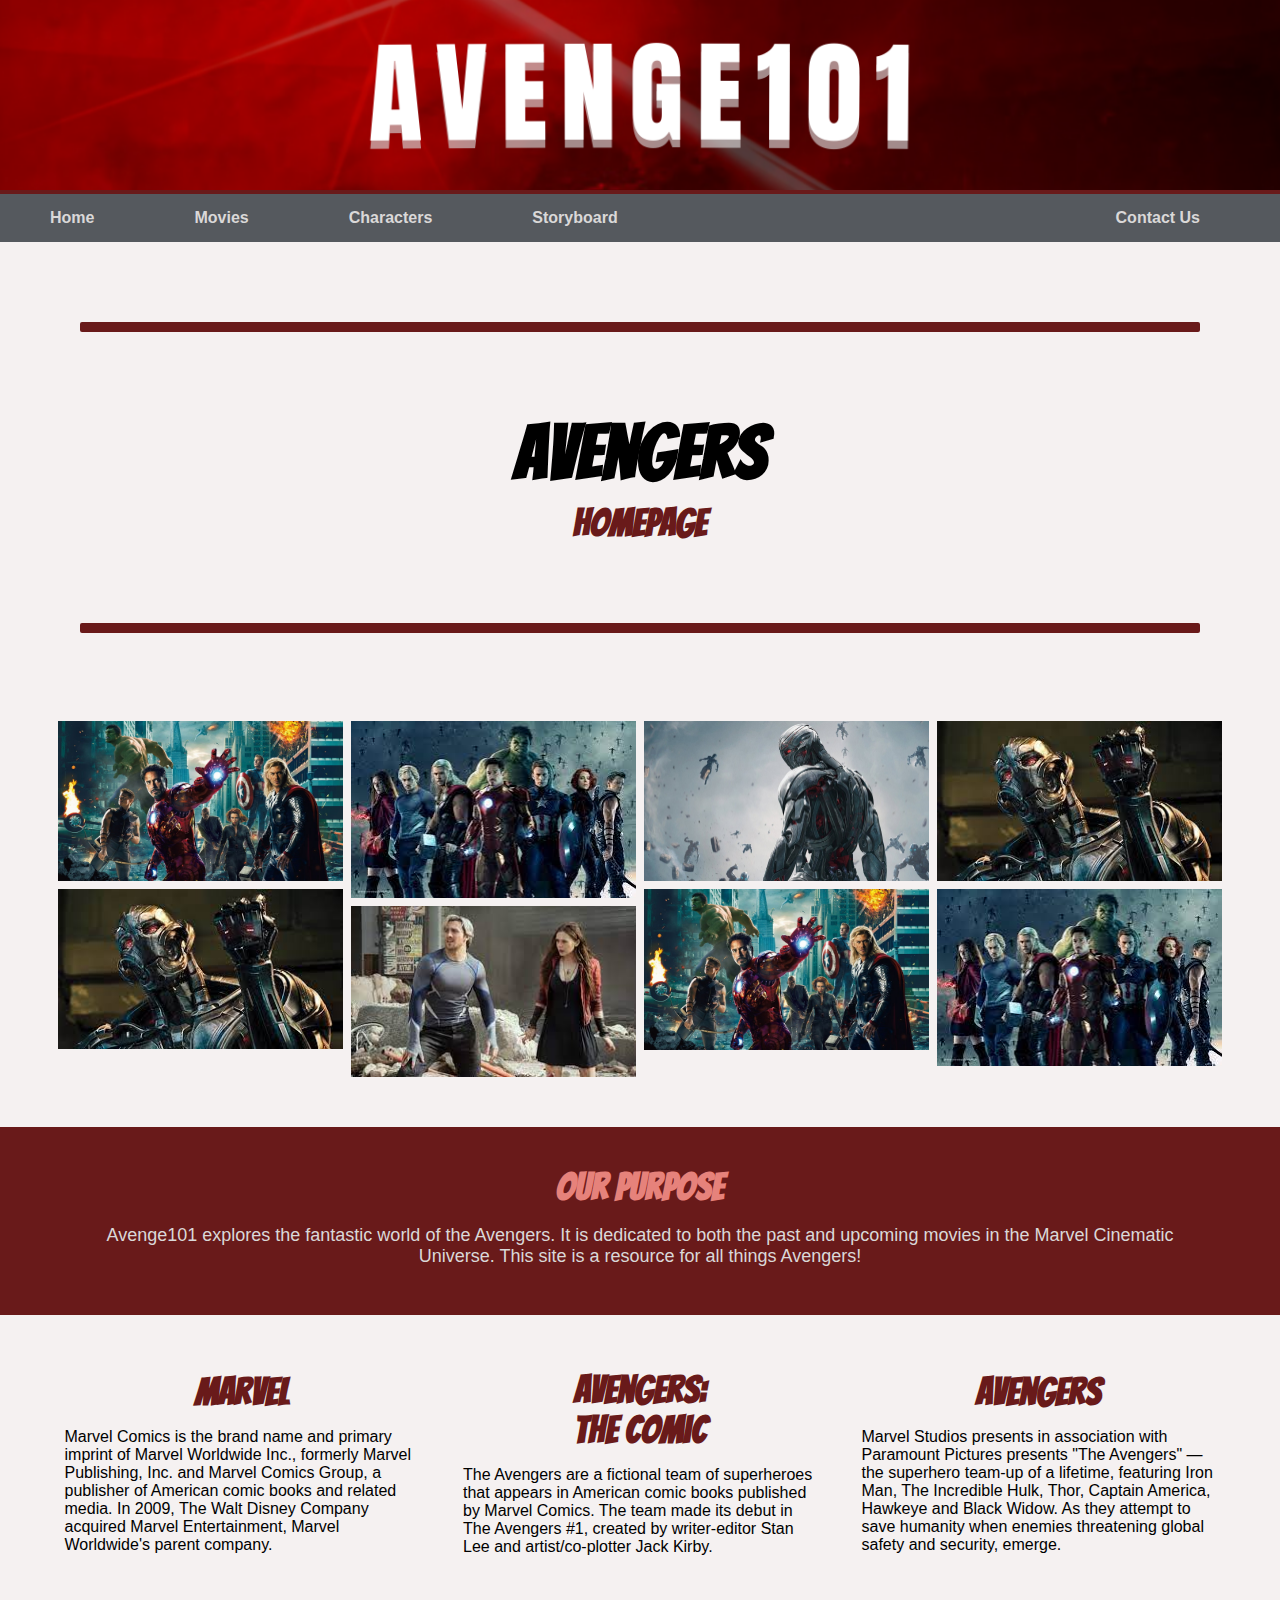
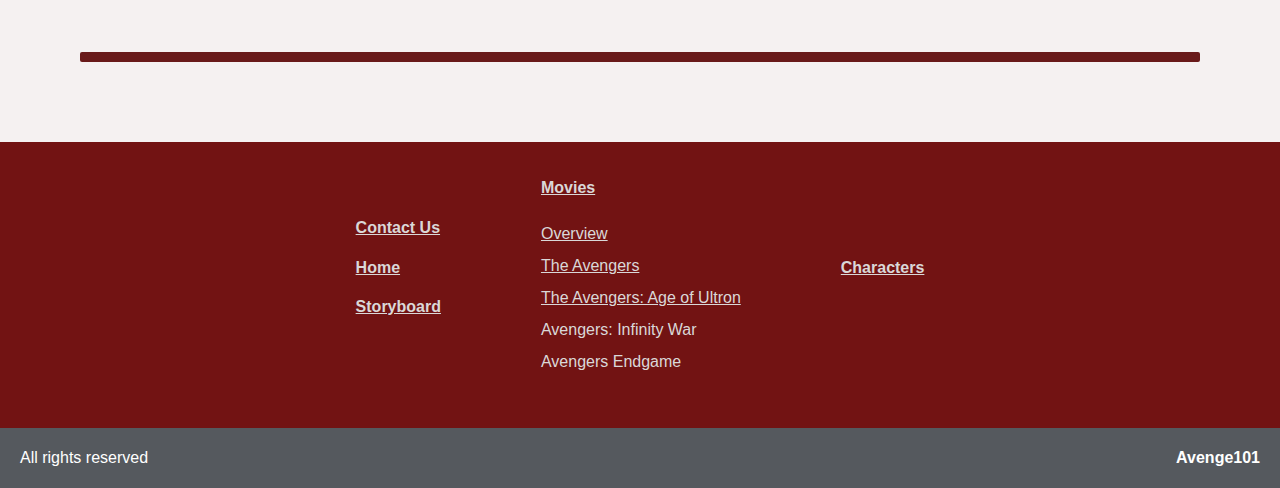
<file: index.html>
<!DOCTYPE html>
<html lang="en">
<head>
    <meta charset="UTF-8">
    <meta http-equiv="X-UA-Compatible" content="IE=edge">
    <meta name="viewport" content="width=device-width, initial-scale=1.0">
    <title>Avenge101 - Home</title>
    <link rel="icon" href="favicon.ico"/>
    <link rel="stylesheet" href="css/pageStyle.css">
    <link rel="stylesheet" href="css/indexStyle.css">
</head>

<body>
    <!-- AVENGE101 banner -->
    <div class="banner">
        <img src="images/Avenge101.png" alt="Avenge101Banner" width="100%" >
    </div>

    <!-- navigation bar -->
    <div class="navbar">
        <a href="index.html">Home</a>
        <!-- dropdown menu for Movies -->
        <div class="dropdown">
            <button class="dropbtn">Movies
            <i class="fa fa-caret-down"></i>
            </button>
            <div class="dropdown-content">
            <a href="Movies.html">Overview</a>
            <a href="Avengers1.html">The Avengers</a>
            <a href="Avengers2.html">Avengers: Age of Ultron</a>
            </div>
        </div>
        <a href="Character.html">Characters</a>
        <a href="Storyboard.html">Storyboard</a>
        <a id="contactNav" href="Contact.html">Contact Us</a>
    </div>

    <!-- header -->
    <div class=divider> </div>
    <div class="myHeader">
        <h1>Avengers</h1>
        <h2>Homepage</h2>
    </div>

    <!-- divider -->
    <div class=divider> </div>

    <!-- responsive image grid -->
    <div class="row">
        <div class="column">
          <img src="images/avengers2a.jpg">
          <img src="images/avengers2b.jpg">
        </div>
        <div class="column">
          <img src="images/avengers2c.jpg">
          <img src="images/avengers2d.jpg">
        </div>
        <div class="column">
          <img src="images/avengers2e.jpg">
          <img src="images/avengers2a.jpg">
        </div>
        <div class="column">
            <img src="images/avengers2b.jpg">
            <img src="images/avengers2c.jpg">
          </div>
      </div>
    
    <!-- purpose of site -->
    <div id="HomeSlogan">
        <h3>Our Purpose</h3>
        <p>Avenge101 explores the fantastic world of the Avengers. It is dedicated to both the past and upcoming movies in the Marvel Cinematic Universe. This site is a resource for all things Avengers!
        </p>
    </div>

    <!-- information (three column text) -->
    <div class=mainFlex>
        <div class="infoHome">
            <h2>Marvel</h2>
            <p>Marvel Comics is the brand name and primary imprint of Marvel Worldwide Inc., formerly Marvel Publishing, Inc. and Marvel Comics Group, a publisher of American comic books and related media. In 2009, The Walt Disney Company acquired Marvel Entertainment, Marvel Worldwide's parent company.</p>
        </div>
        <div class="infoHome">
            <h2>Avengers: <br> the comic</h2>
            <p>The Avengers are a fictional team of superheroes that appears in American comic books published by Marvel Comics. The team made its debut in The Avengers #1, created by writer-editor Stan Lee and artist/co-plotter Jack Kirby. </p>
        </div>
        <div class="infoHome">
            <h2>Avengers</h2>
            <p>Marvel Studios presents in association with Paramount Pictures presents "The Avengers" — the superhero team-up of a lifetime, featuring Iron Man, The Incredible Hulk, Thor, Captain America, Hawkeye and Black Widow. As they attempt to save humanity when enemies threatening global safety and security, emerge. </p>
        </div>
    </div>

    <!-- divider -->
    <div class=divider> </div>


    <!-- footer -->
    <div class="footer">
        <!-- footer menu-->
        <div id="footerContent">
            <div class="footer-col">
                <h4><a href="Contact.html">Contact Us</a></h4>
                <h4><a href="index.html">Home</a></h4>
                <h4><a href="Storyboard.html">Storyboard</a></h4>
            </div>

            <div class="footer-col">
                <h4><a href="Movies.html">Movies</a></h4>
                <ul class="links">
                    <li>
                        <a href="Movies.html">Overview</a>
                    </li>
                    <li>
                        <a href="Avengers1.html">The Avengers</a>
                    </li>
                    <li>
                        <a href="Avengers2.html">The Avengers: Age of Ultron</a>
                    </li>
                    <li>
                        Avengers: Infinity War
                    </li>
                    <li>
                        Avengers Endgame
                    </li>
                </ul>
            </div>

            <div class="footer-col">
                <h4><a href="Character.html">Characters</a></h4>
            </div>
        </div>
        <!-- footer end -->
        <div id="footerCred">
            <p id="footername">Avenge101</p>
            <p>All rights reserved</p>
        </div>
    </div>

</body>
</html>
</file>
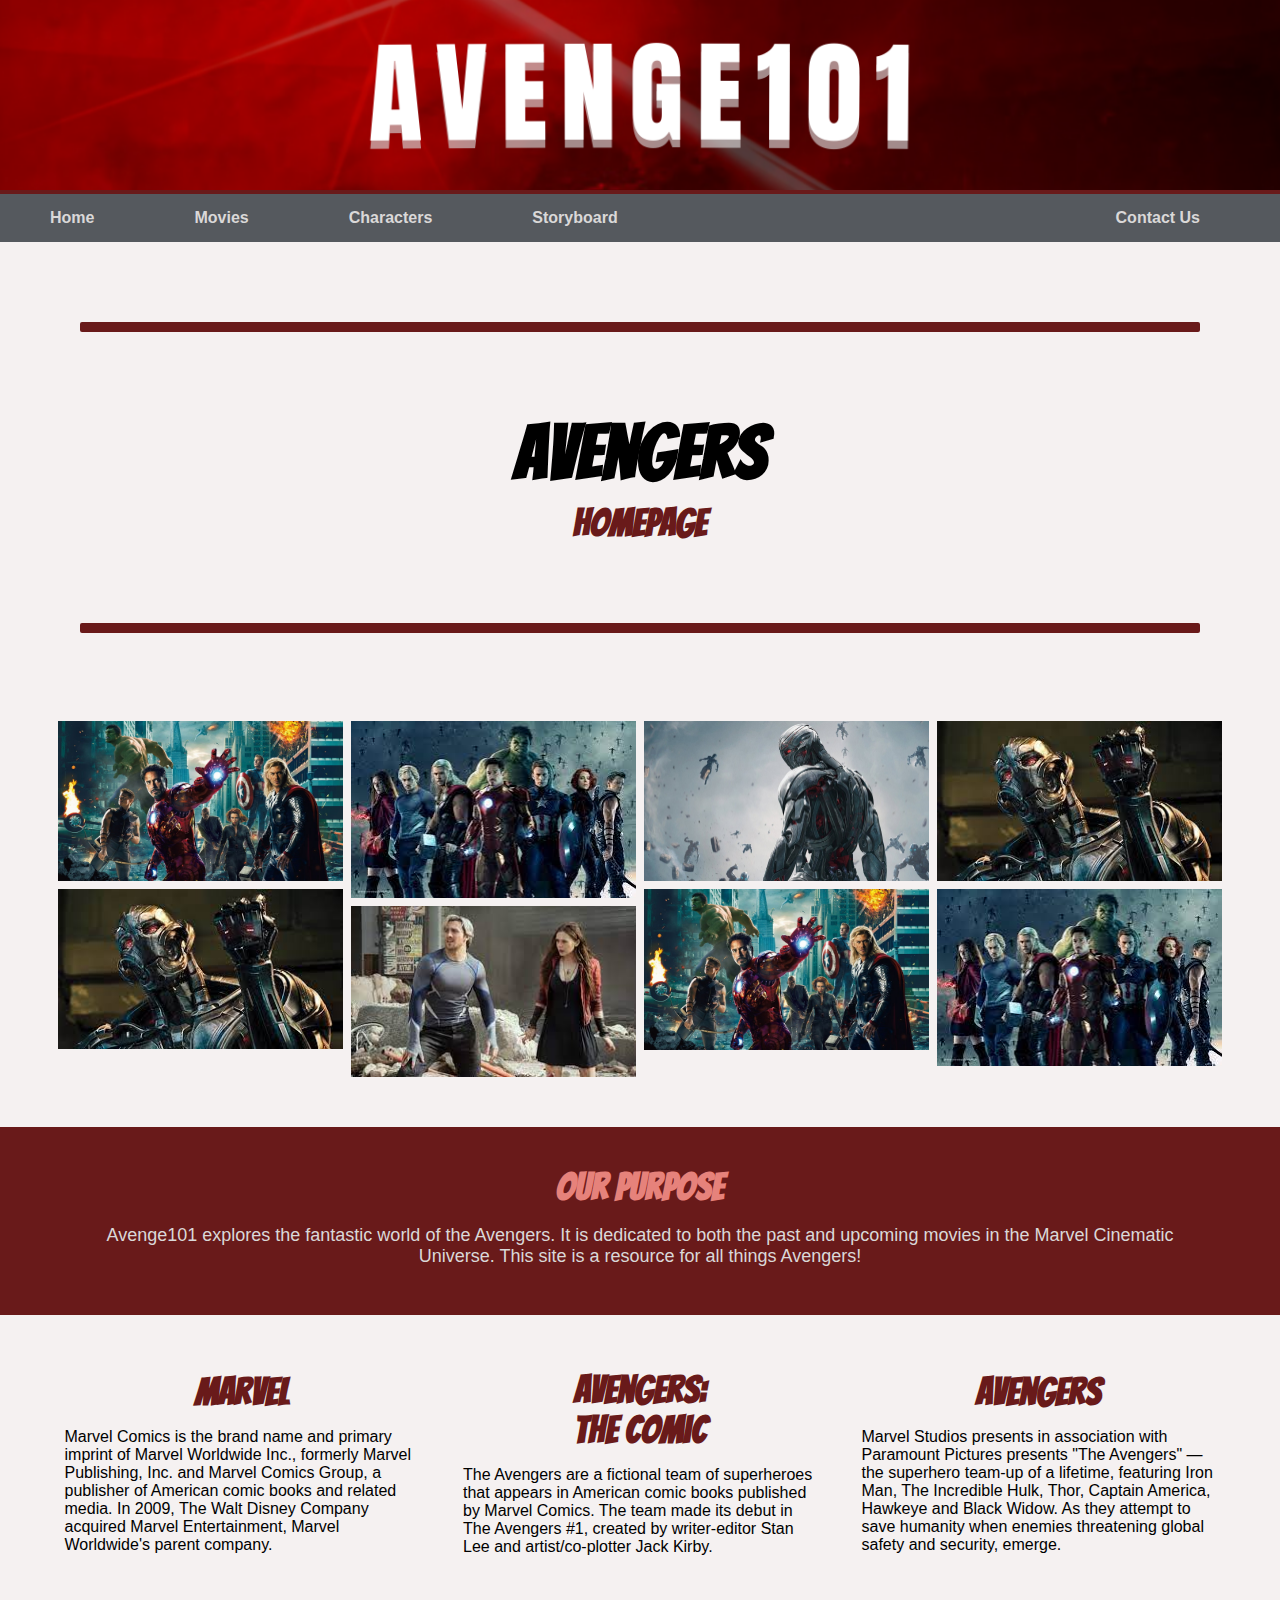
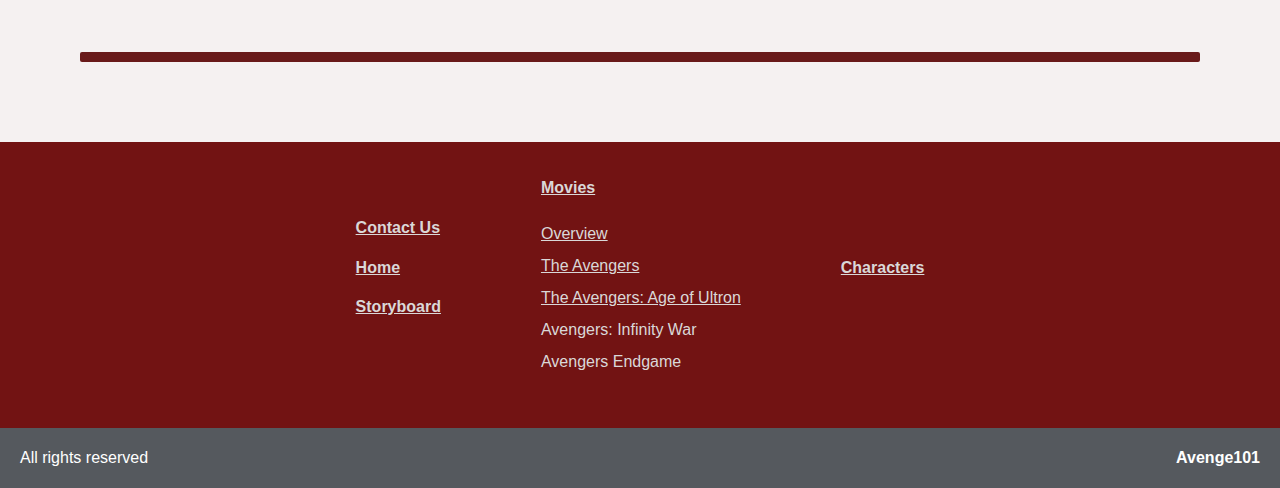
<file: Index.html>
<!DOCTYPE html>
<html lang="en">
<head>
    <meta charset="UTF-8">
    <meta http-equiv="X-UA-Compatible" content="IE=edge">
    <meta name="viewport" content="width=device-width, initial-scale=1.0">
    <title>Avenge101 - Home</title>
    <link rel="icon" href="favicon.ico"/>
    <link rel="stylesheet" href="css/pageStyle.css">
    <link rel="stylesheet" href="css/indexStyle.css">
    
</head>


<body>
  <div class="banner">
      <img src="images/Avenge101.png" alt="Avenge101Banner" width="100%" >
  </div>

  <!-- navbar -->
  <div class="navbar">
      <a href="index.html">Home</a>
      <div class="dropdown">
          <button class="dropbtn">Movies
            <i class="fa fa-caret-down"></i>
          </button>
          <div class="dropdown-content">
            <a href="Movies.html">Overview</a>
            <a href="Avengers1.html">The Avengers</a>
            <a href="Avengers2.html">Avengers: Age of Ultron</a>
          </div>
      </div>
      <a href="Character.html">Characters</a>
      <a href="Storyboard.html">Storyboard</a>
      <a id="contactNav" href="Contact.html">Contact Us</a>
  </div>

  <!-- header -->
  <div class=divider> </div>
    <div class="myHeader">
        <h1>Avengers</h1>
        <h2>Homepage</h2>
    </div>
  <div class=divider> </div>

  
  <!-- index java button -->
    <!-- <div class="homeMenu">
        <div class="myInd" id="myIndID">
            <div id="closeWindow" onclick="closeWindow()">X</div>
            <h2 onclick="handleIndexClick()" >Index</h2>
            <p onClick="handleDogClick()">Dogs</p>
            <p onClick="handleCatClick()">Cats</p>
            <p>option 3</p>
            <p>option 4</p>
        </div>
        INDEX MENU BUTTON PRESS TO SEE LINKS TO ALL NEXT STUFF (HYPERLINKS)
    </div> -->

    <!-- responsive image grid -->
    <div class="row">
        <div class="column">
          <img src="images/avengers2a.jpg">
          <img src="images/avengers2b.jpg">
        </div>
        <div class="column">
          <img src="images/avengers2c.jpg">
          <img src="images/avengers2d.jpg">
        </div>
        <div class="column">
          <img src="images/avengers2e.jpg">
          <img src="images/avengers2a.jpg">
        </div>
        <div class="column">
            <img src="images/avengers2b.jpg">
            <img src="images/avengers2c.jpg">
          </div>
      </div>

    <div id="HomeSlogan">
        <h3>Our Purpose</h3>
        <p>Avenge101 explores the fantastic world of the Avengers. It is dedicated to both the past and upcoming movies in the Marvel Cinematic Universe. This site is a resource for all things Avengers!
        </p>
    </div>

    <div class=mainFlex>
        <div class="infoHome">
            <h2>Marvel</h2>
            <p>Marvel Comics is the brand name and primary imprint of Marvel Worldwide Inc., formerly Marvel Publishing, Inc. and Marvel Comics Group, a publisher of American comic books and related media. In 2009, The Walt Disney Company acquired Marvel Entertainment, Marvel Worldwide's parent company.</p>
        </div>
        <div class="infoHome">
            <h2>Avengers: <br> the comic</h2>
            <p>The Avengers are a fictional team of superheroes that appears in American comic books published by Marvel Comics. The team made its debut in The Avengers #1, created by writer-editor Stan Lee and artist/co-plotter Jack Kirby. </p>
        </div>
        <div class="infoHome">
            <h2>Avengers</h2>
            <p>Marvel Studios presents in association with Paramount Pictures presents "The Avengers" — the superhero team-up of a lifetime, featuring Iron Man, The Incredible Hulk, Thor, Captain America, Hawkeye and Black Widow. As they attempt to save humanity when enemies threatening global safety and security, emerge. </p>
        </div>
    </div>

    <!-- divider -->
    <div class=divider> </div>


  <!-- footer -->
  <div class="footer">

    <div id="footerContent">
        <div class="footer-col">
            <h4><a href="Contact.html">Contact Us</a></h4>
            <h4><a href="index.html">Home</a></h4>
            <h4><a href="Storyboard.html">Storyboard</a></h4>
        </div>
    
        <div class="footer-col">
            <h4><a href="Movies.html">Movies</a></h4>
            <ul class="links">
                <li>
                    <a href="Movies.html">Overview</a>
                </li>
                <li>
                    <a href="Avengers1.html">The Avengers</a>
                </li>
                <li>
                    <a href="Avengers2.html">The Avengers: Age of Ultron</a>
                </li>
                <li>
                    Avengers: Infinity War
                </li>
                <li>
                    Avengers Endgame
                </li>
            </ul>
        </div>

        <div class="footer-col">
            <h4><a href="Character.html">Characters</a></h4>
        </div>
    </div>

    <div id="footerCred">
        <p id="footername">Avenge101</p>
        <p>All rights reserved</p>
    </div>
</div>

</body>
</html>
</file>
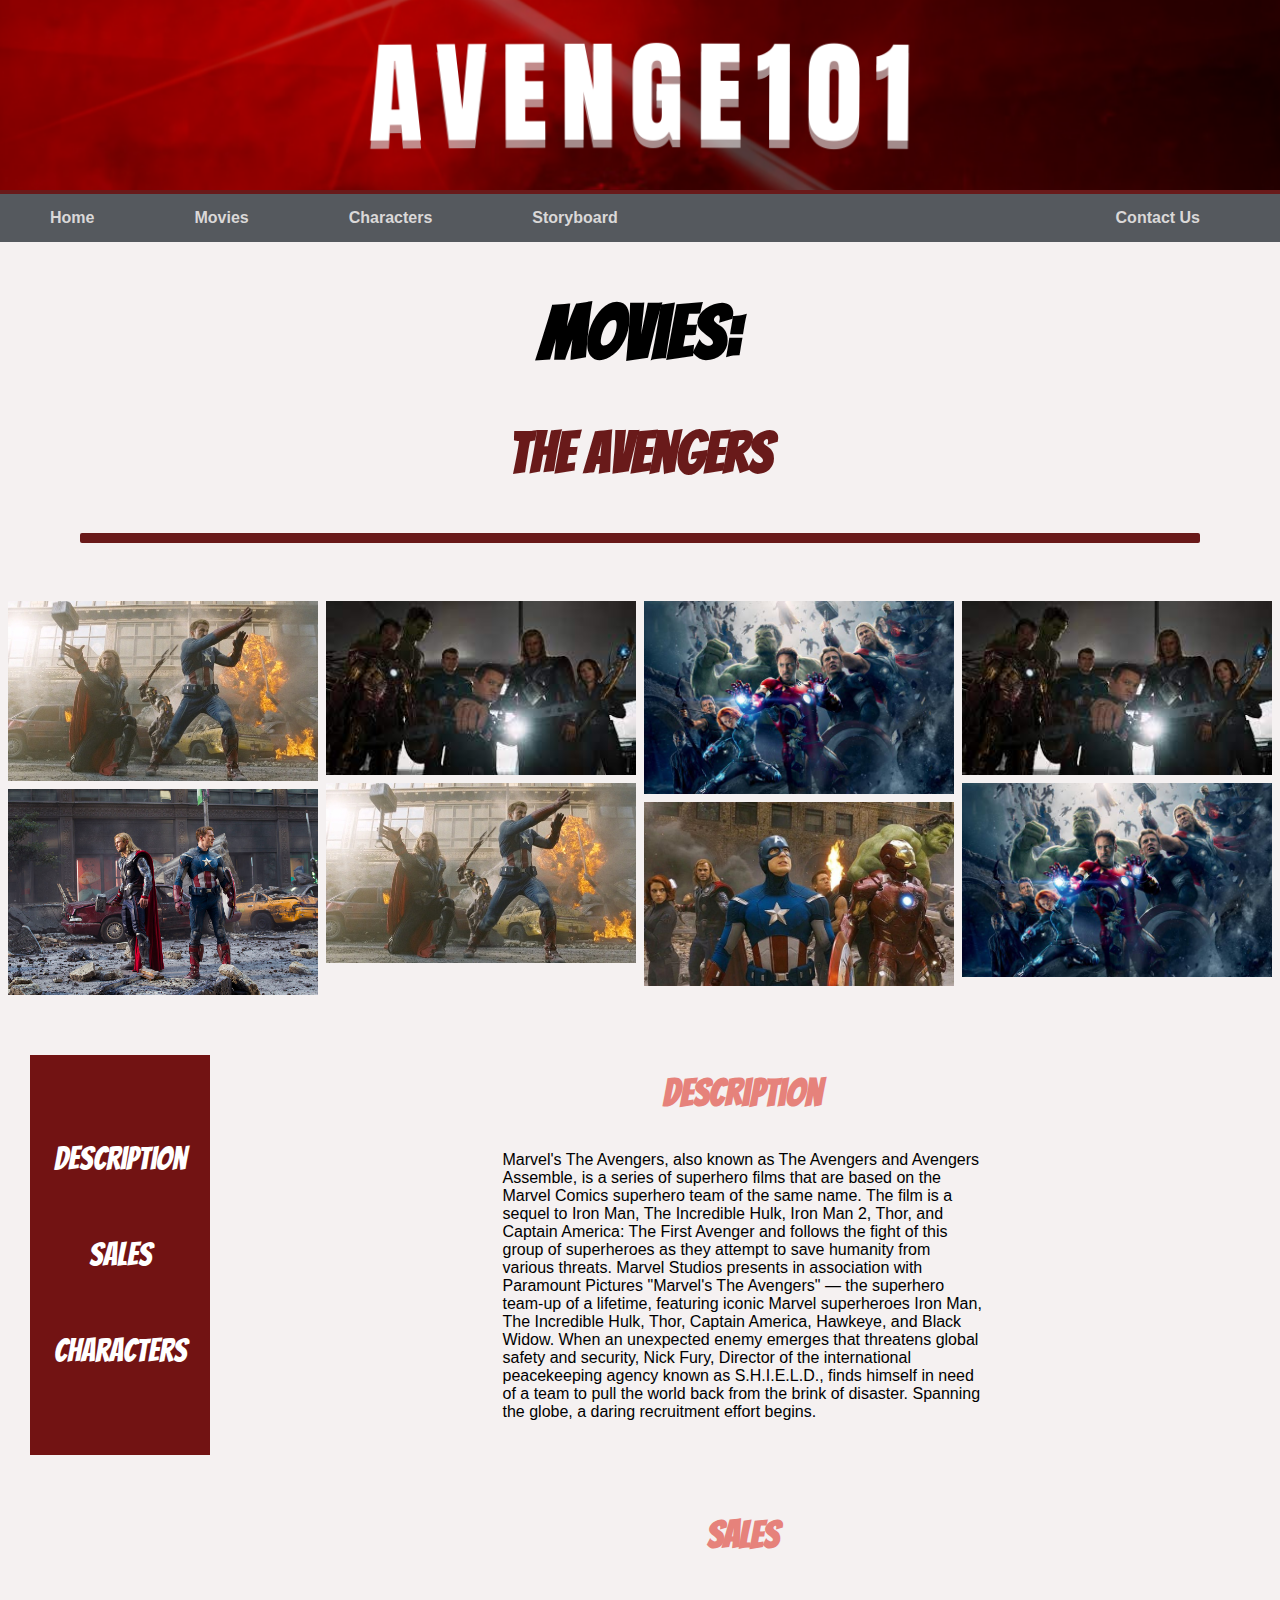
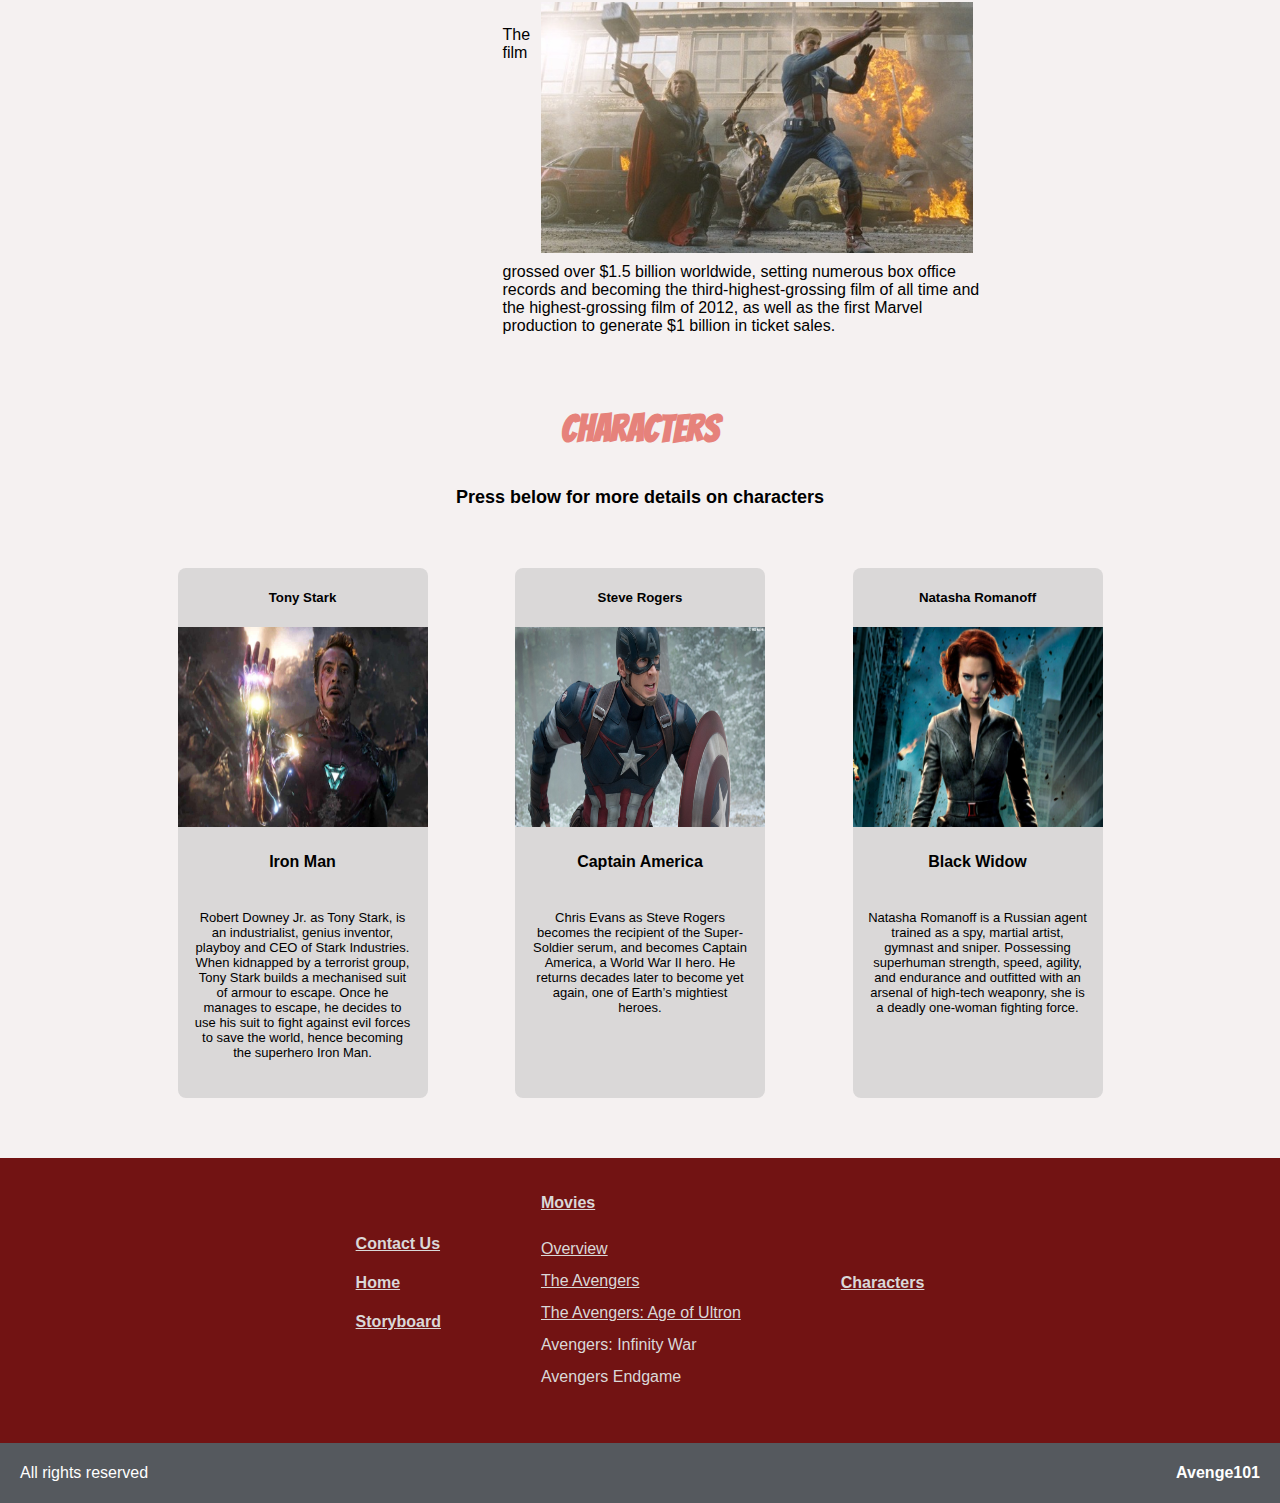
<file: Avengers1.html>
<!DOCTYPE html>
<html lang="en">
<head>
    <meta charset="UTF-8">
    <meta http-equiv="X-UA-Compatible" content="IE=edge">
    <meta name="viewport" content="width=device-width, initial-scale=1.0">
    <title>Avenge101 - The Avengers</title>
    
    <link rel="stylesheet" href="css/pageStyle.css">
    <link rel="stylesheet" href="css/Avengers1.css">
    <link rel="stylesheet" href="css/character.css">
</head>

<body>
    <!-- AVENGE101 banner -->
    <div class="banner">
        <img src="images/Avenge101.png" alt="Avenge101Banner" width="100%">
    </div>
  
    <!-- navigation bar -->
    <div class="navbar">
        <a href="index.html">Home</a>
        <!-- dropdown menu for Movies -->
        <div class="dropdown">
            <button class="dropbtn">Movies
              <i class="fa fa-caret-down"></i>
            </button>
            <div class="dropdown-content">
              <a href="Movies.html">Overview</a>
              <a href="Avengers1.html">The Avengers</a>
              <a href="Avengers2.html">Avengers: Age of Ultron</a>
            </div>
        </div>
        <a href="Character.html">Characters</a>
        <a href="Storyboard.html">Storyboard</a>
        <a id="contactNav" href="Contact.html">Contact Us</a>
    </div>
  
    <!-- header -->
    <h1>Movies:</h1>
    <h2>The Avengers</h1>

    <!-- divider -->
    <div class=divider> </div>
    
    <!-- gallery of images using responsive image grid -->
    <div class="row">
        <div class="column">
          <img src="images/avengers1c.jpg">
          <img src="images/avengers1e.jpg">
        </div>
        <div class="column">
          <img src="images/avengers1d.jpg">
          <img src="images/avengers1c.jpg">
        </div>
        <div class="column">
          <img src="images/avenger1b.jpg">
          <img src="images/avengers1a.jpg">
        </div>
        <div class="column">
            <img src="images/avengers1d.jpg">
            <img src="images/avenger1b.jpg">
          </div>
      </div>

    <!-- main content -->
    <div class="mainContainer">

        <!-- index of screen -->
        <div id="index">
            <ul>
                <li>
                    <a href="#descriptionCont">Description</a>
                </li>
                <li>
                    <a href="#salesCont">Sales</a>
                </li>
                <li>
                    <a href="#charactersCont">Characters</a>
                </li>
            </ul>
        </div>

        <div id="body1">
            <!-- description -->
            <div id="descriptionCont">
                <h3>Description</h3>
                <p>
                    Marvel's The Avengers, also known as The Avengers and Avengers Assemble, is a series of superhero films that are based on the Marvel Comics superhero team of the same name. The film is a sequel to Iron Man, The Incredible Hulk, Iron Man 2, Thor, and Captain America: The First Avenger and follows the fight of this group of superheroes as they attempt to save humanity from various threats.
                    Marvel Studios presents in association with Paramount Pictures "Marvel's The Avengers" — the superhero team-up of a lifetime, featuring iconic Marvel superheroes Iron Man, The Incredible Hulk, Thor, Captain America, Hawkeye, and Black Widow. When an unexpected enemy emerges that threatens global safety and security, Nick Fury, Director of the international peacekeeping agency known as S.H.I.E.L.D., finds himself in need of a team to pull the world back from the brink of disaster. Spanning the globe, a daring recruitment effort begins.
                </p>
            </div>
            
            <!-- sales -->
            <div id="salesCont">
                <h3>Sales</h3>
                <img src="images/avengers1c.jpg" alt="">
                <br>
                <p>
                    The film grossed over $1.5 billion worldwide, setting numerous box office records and becoming the third-highest-grossing film of all time and the highest-grossing film of 2012, as well as the first Marvel production to generate $1 billion in ticket sales.
                </p>
            </div>
        </div>
    </div>

    <!-- character information -->
    <div id="charactersCont">

        <h3><a href="Character.html">Characters</a></h3>
        <P class="explanationText1">Press below for more details on characters</P>
        
        <!-- section of character cards -->
        <div class="character-grid">

            <!-- simple iron man character card -->
            <article class="character-card">
                <h5>Tony Stark</h5>
                <a class="character-thumb" href="Character.html">
                    <img width="100%" height="200px" class="character-thumbnail" src="images/ironman1a.jpg"> 
                </a>
                <h4><a href="Character.html">Iron Man</a> </h4>
                <div class="character-excerpt">
                    <p>Robert Downey Jr. as Tony Stark, is an industrialist, genius inventor, playboy and CEO of Stark Industries. When kidnapped by a terrorist group, Tony Stark builds a mechanised suit of armour to escape. Once he manages to escape, he decides to use his suit to fight against evil forces to save the world, hence becoming the superhero Iron Man.</p>
                </div>
            </article>

            <!-- simple captain america character card -->
            <article class="character-card">
                <h5>Steve Rogers</h5>
                <a class="character-thumb" href="Character.html">
                    <img width="100%" height="200px" class="character-thumbnail" src="images/cptamerica1a.jpg"> 
                </a>
                <h4><a href="Character.html">Captain America</a> </h4>
                <div class="character-excerpt">
                    <p>Chris Evans as Steve Rogers becomes the recipient of the Super-Soldier serum, and becomes Captain America, a World War II hero. He returns decades later to become yet again, one of Earth’s mightiest heroes.</p>
                </div>
            </article>

            <!-- simple black widow character card  -->
            <article class="character-card">
                <h5>Natasha Romanoff</h5>
                <a class="character-thumb" href="Character.html">
                    <img width="100%" height="200px" class="character-thumbnail" src="images/blackwidow1a.jpg"> 
                </a>
                <h4><a href="Character.html">Black Widow</a> </h4>
                <div class="character-excerpt">
                    <p>Natasha Romanoff is a Russian agent trained as a spy, martial artist, gymnast and sniper. Possessing superhuman strength, speed, agility, and endurance and outfitted with an arsenal of high-tech weaponry, she is a deadly one-woman fighting force.</p>
                </div>
            </article>
        </div>
        
    </div>
    

    <!-- footer -->
    <div class="footer">
        <!-- footer menu-->
        <div id="footerContent">
            <div class="footer-col">
                <h4><a href="Contact.html">Contact Us</a></h4>
                <h4><a href="index.html">Home</a></h4>
                <h4><a href="Storyboard.html">Storyboard</a></h4>
            </div>
        
            <div class="footer-col">
                <h4><a href="Movies.html">Movies</a></h4>
                <ul class="links">
                    <li>
                        <a href="Movies.html">Overview</a>
                    </li>
                    <li>
                        <a href="Avengers1.html">The Avengers</a>
                    </li>
                    <li>
                        <a href="Avengers2.html">The Avengers: Age of Ultron</a>
                    </li>
                    <li>
                        Avengers: Infinity War
                    </li>
                    <li>
                        Avengers Endgame
                    </li>
                </ul>
            </div>

            <div class="footer-col">
                <h4><a href="Character.html">Characters</a></h4>
            </div>
        </div>
        <!-- footer end -->
        <div id="footerCred">
            <p id="footername">Avenge101</p>
            <p>All rights reserved</p>
        </div>
    </div>
  
</body>
</html>
</file>
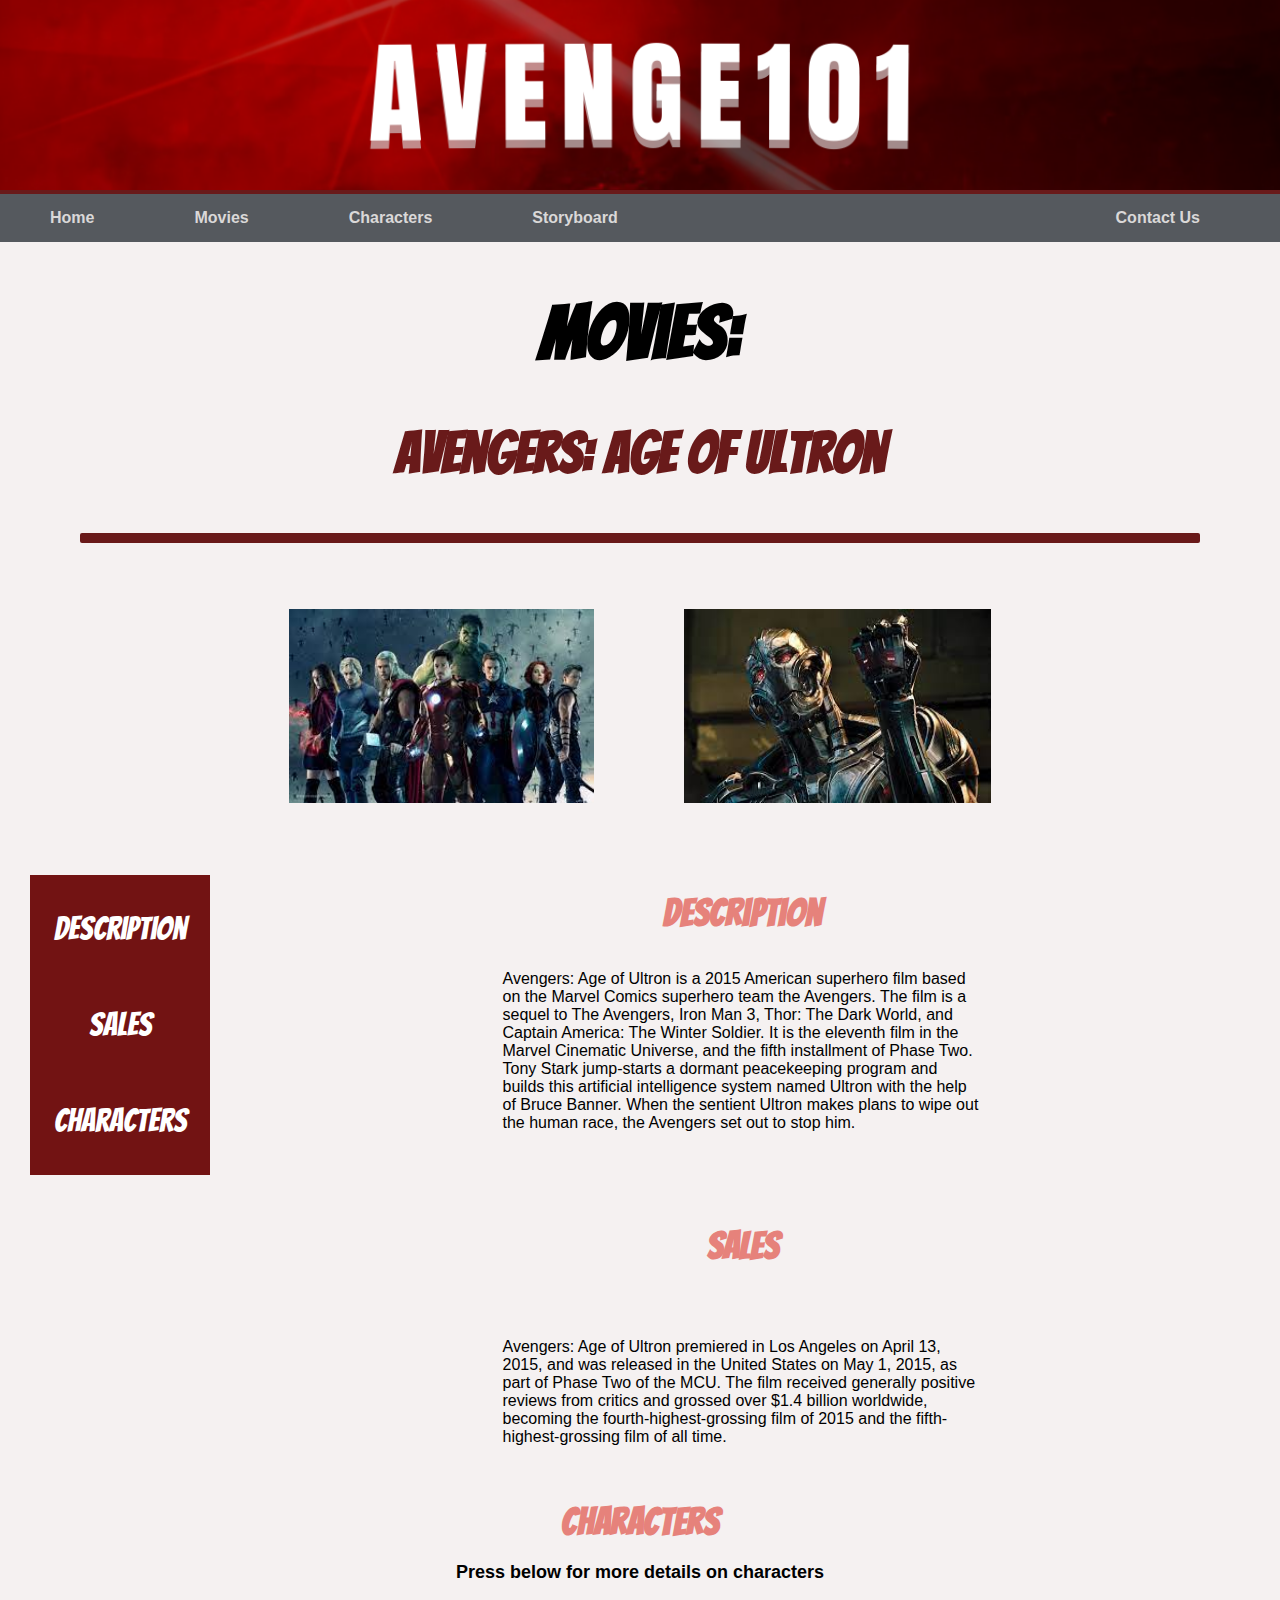
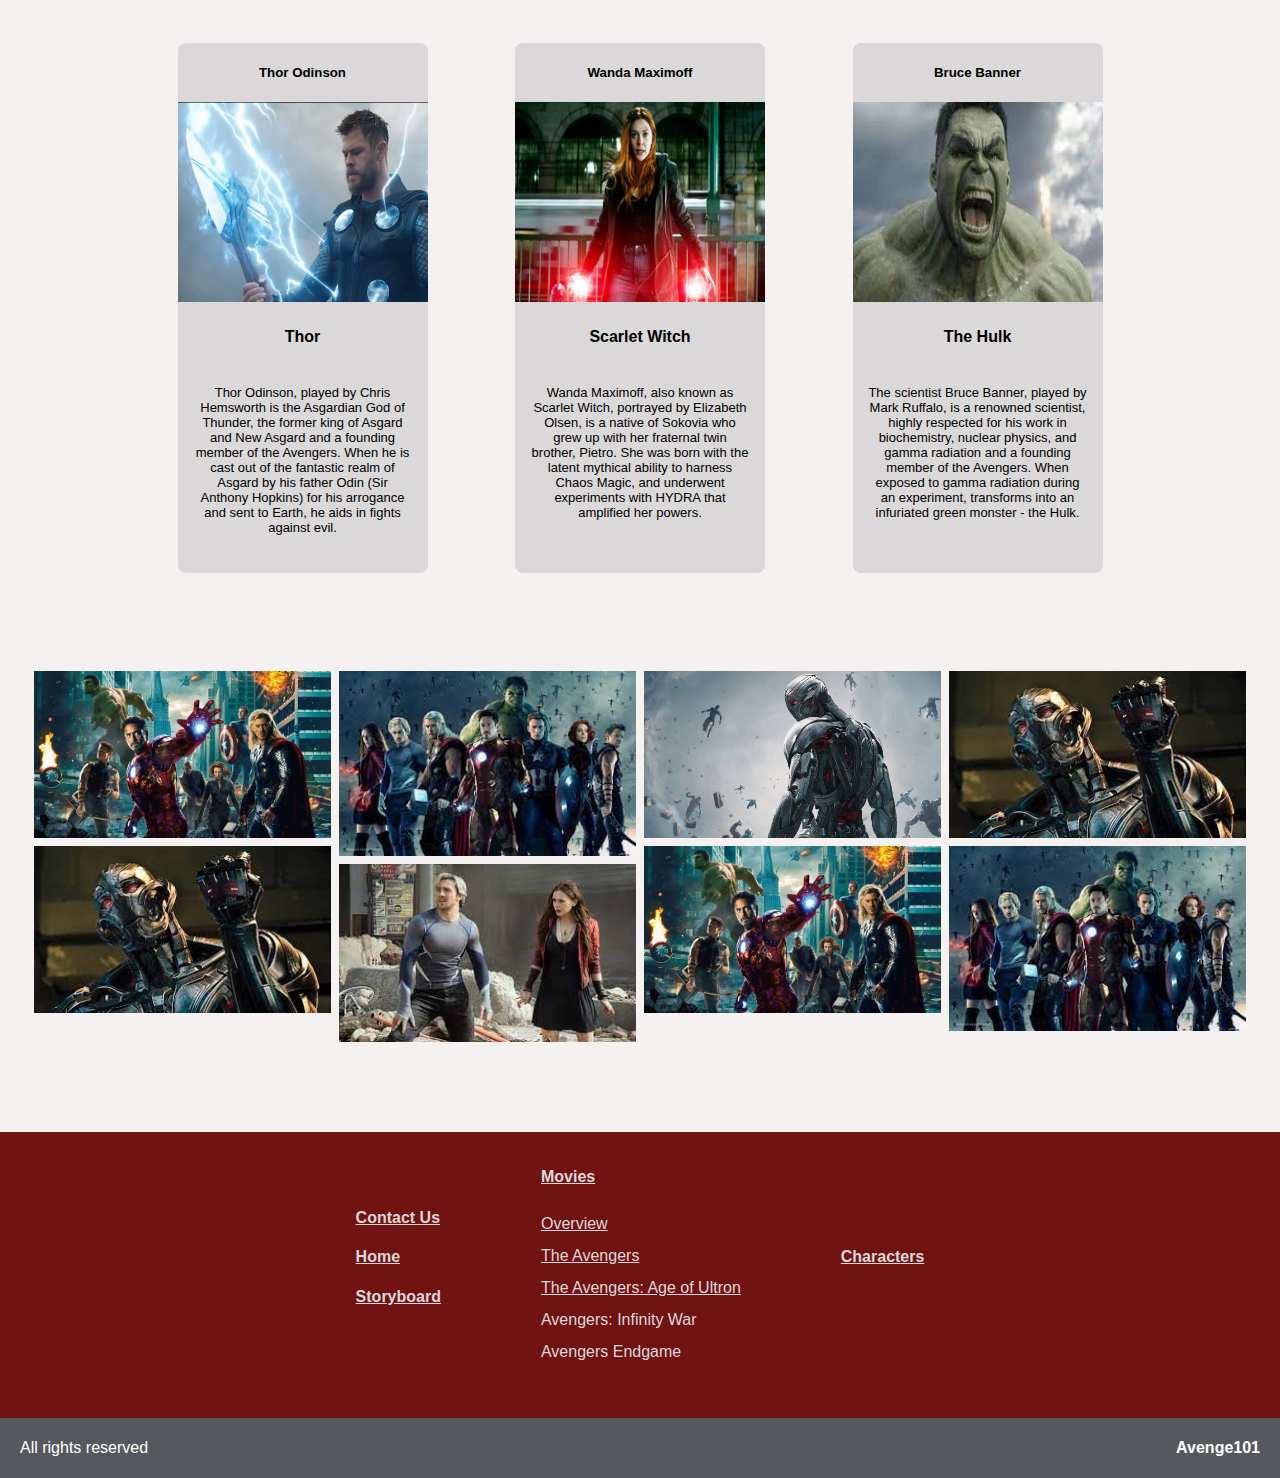
<file: Avengers2.html>
<!DOCTYPE html>
<html lang="en">
<head>
    <meta charset="UTF-8">
    <meta http-equiv="X-UA-Compatible" content="IE=edge">
    <meta name="viewport" content="width=device-width, initial-scale=1.0">
    <title>Avenge 101 - Avengers: Age of Ultron</title>
    <link rel="icon" href="favicon.ico"/>
    <link rel="stylesheet" href="css/pageStyle.css">
    <link rel="stylesheet" href="css/Avengers1.css">
    <link rel="stylesheet" href="css/character.css">
    <link rel="stylesheet" href="css/Avengers2.css">
</head>
<body>
    <!-- AVENGE101 banner -->
    <div class="banner">
        <img src="images/Avenge101.png" alt="Avenge101Banner" width="100%">
    </div>
  
    <!-- navigation bar -->
    <div class="navbar">
        <a href="index.html">Home</a>
        <!-- dropdown menu for Movies -->
        <div class="dropdown">
            <button class="dropbtn">Movies
              <i class="fa fa-caret-down"></i>
            </button>
            <div class="dropdown-content">
              <a href="Movies.html">Overview</a>
              <a href="Avengers1.html">The Avengers</a>
              <a href="Avengers2.html">Avengers: Age of Ultron</a>
            </div>
        </div>
        <a href="Character.html">Characters</a>
        <a href="Storyboard.html">Storyboard</a>
        <a id="contactNav" href="Contact.html">Contact Us</a>
    </div>
  
    <!-- header -->
    <h1>Movies:</h1>
    <h2>Avengers: Age of Ultron</h1>

    <!-- divider -->
    <div class=divider> </div>

    <!-- images using grid -->
    <div class="galleryCont">
        <div class="gallery">
              <figure class="gallery__item gallery__item--1">
                <img src="images/avengers2c.jpg" class="gallery__img" alt="Image 1">
              </figure>
              <figure class="gallery__item gallery__item--2">
                <img src="images/avengers2b.jpg" class="gallery__img" alt="Image 2">        
        </div>
    </div>

    <!-- main content -->
    <div class="mainContainer">

        <!-- index of content -->
        <div id="index">
            <ul>
                <li>
                    <a href="#descriptionCont">Description</a>
                </li>
                <li>
                    <a href="#salesCont">Sales</a>
                </li>
                <li>
                    <a href="#charactersCont">Characters</a>
                </li>
            </ul>
        </div>

        <div id="body1">
            <!-- description -->
            <div id="descriptionCont">
                <h3>Description</h3>
                <p>Avengers: Age of Ultron is a 2015 American superhero film based on the Marvel Comics superhero team the Avengers. The film is a sequel to The Avengers, Iron Man 3, Thor: The Dark World, and Captain America: The Winter Soldier. It is the eleventh film in the Marvel Cinematic Universe, and the fifth installment of Phase Two. Tony Stark  jump-starts a dormant peacekeeping program and builds this artificial intelligence system named Ultron with the help of Bruce Banner. When the sentient Ultron makes plans to wipe out the human race, the Avengers set out to stop him.
                </p>
            </div>
    
            <!-- sales -->
            <div id="salesCont">
                <h3>Sales</h3>
                <br>
                <p>
                    Avengers: Age of Ultron premiered in Los Angeles on April 13, 2015, and was released in the United States on May 1, 2015, as part of Phase Two of the MCU. The film received generally positive reviews from critics and grossed over $1.4 billion worldwide, becoming the fourth-highest-grossing film of 2015 and the fifth-highest-grossing film of all time.
                </p>
            </div>
        </div>

    </div>

    <!-- character information -->
    <div id="charactersCont">

        <h3><a href="Character.html">Characters</a></h3>
        <P class="explanationText1">Press below for more details on characters</P>

        <!-- section of character cards -->
        <div class="character-grid">

            <!-- simple thor character card-->
            <article class="character-card">
                <h5>Thor Odinson</h5>
                <a class="character-thumb" href="Character.html">
                    <img width="100%" height="200px" class="character-thumbnail" src="images/thor1a.png"> 
                </a>
                <h4><a href="Character.html">Thor</a> </h4>
                <div class="character-excerpt">
                    <p>Thor Odinson, played by Chris Hemsworth is the Asgardian God of Thunder, the former king of Asgard and New Asgard and a founding member of the Avengers. When he is cast out of the fantastic realm of Asgard by his father Odin (Sir Anthony Hopkins) for his arrogance and sent to Earth, he aids in fights against evil.</p>
                </div>
            </article>

            <!-- simple wanda character card -->
            <article class="character-card">
                <h5>Wanda Maximoff</h5>
                <a class="character-thumb" href="Character.html">
                    <img width="100%" height="200px" class="character-thumbnail" src="images/wanda1a.jpg"> 
                </a>
                <h4><a href="Character.html">Scarlet Witch</a> </h4>
                <div class="character-excerpt">
                    <p>Wanda Maximoff, also known as Scarlet Witch, portrayed by Elizabeth Olsen, is a native of Sokovia who grew up with her fraternal twin brother, Pietro. She was born with the latent mythical ability to harness Chaos Magic, and underwent experiments with HYDRA that amplified her powers. </p>
                </div>
            </article>

            <!-- simple hulk character card -->
            <article class="character-card">
                <h5>Bruce Banner</h5>
                <a class="character-thumb" href="Character.html">
                    <img width="100%" height="200px" class="character-thumbnail" src="images/hulk1a.jpg"> 
                </a>
                <h4><a href="Character.html">The Hulk</a> </h4>
                <div class="character-excerpt">
                    <p>The scientist Bruce Banner, played by Mark Ruffalo, is a renowned scientist, highly respected for his work in biochemistry, nuclear physics, and gamma radiation and a founding member of the Avengers. When exposed to gamma radiation during an experiment, transforms into an infuriated green monster - the Hulk.</p>
                </div>
            </article>

        </div>

    </div>
    
    <!-- gallery of images using responsive image grid -->
    <div class="row">
        <div class="column">
          <img src="images/avengers2a.jpg">
          <img src="images/avengers2b.jpg">
        </div>
        <div class="column">
          <img src="images/avengers2c.jpg">
          <img src="images/avengers2d.jpg">
        </div>
        <div class="column">
          <img src="images/avengers2e.jpg">
          <img src="images/avengers2a.jpg">
        </div>
        <div class="column">
            <img src="images/avengers2b.jpg">
            <img src="images/avengers2c.jpg">
          </div>
      </div>

    <!-- footer -->
    <div class="footer">
        <!-- footer menu-->
        <div id="footerContent">
            <div class="footer-col">
                <h4><a href="Contact.html">Contact Us</a></h4>
                <h4><a href="index.html">Home</a></h4>
                <h4><a href="Storyboard.html">Storyboard</a></h4>
            </div>
        
            <div class="footer-col">
                <h4><a href="Movies.html">Movies</a></h4>
                <ul class="links">
                    <li>
                        <a href="Movies.html">Overview</a>
                    </li>
                    <li>
                        <a href="Avengers1.html">The Avengers</a>
                    </li>
                    <li>
                        <a href="Avengers2.html">The Avengers: Age of Ultron</a>
                    </li>
                    <li>
                        Avengers: Infinity War
                    </li>
                    <li>
                        Avengers Endgame
                    </li>
                </ul>
            </div>

            <div class="footer-col">
                <h4><a href="Character.html">Characters</a></h4>
            </div>
        </div>
        <!-- footer end -->
        <div id="footerCred">
            <p id="footername">Avenge101</p>
            <p>All rights reserved</p>
        </div>
    </div>
  
</body>
</html>
</file>
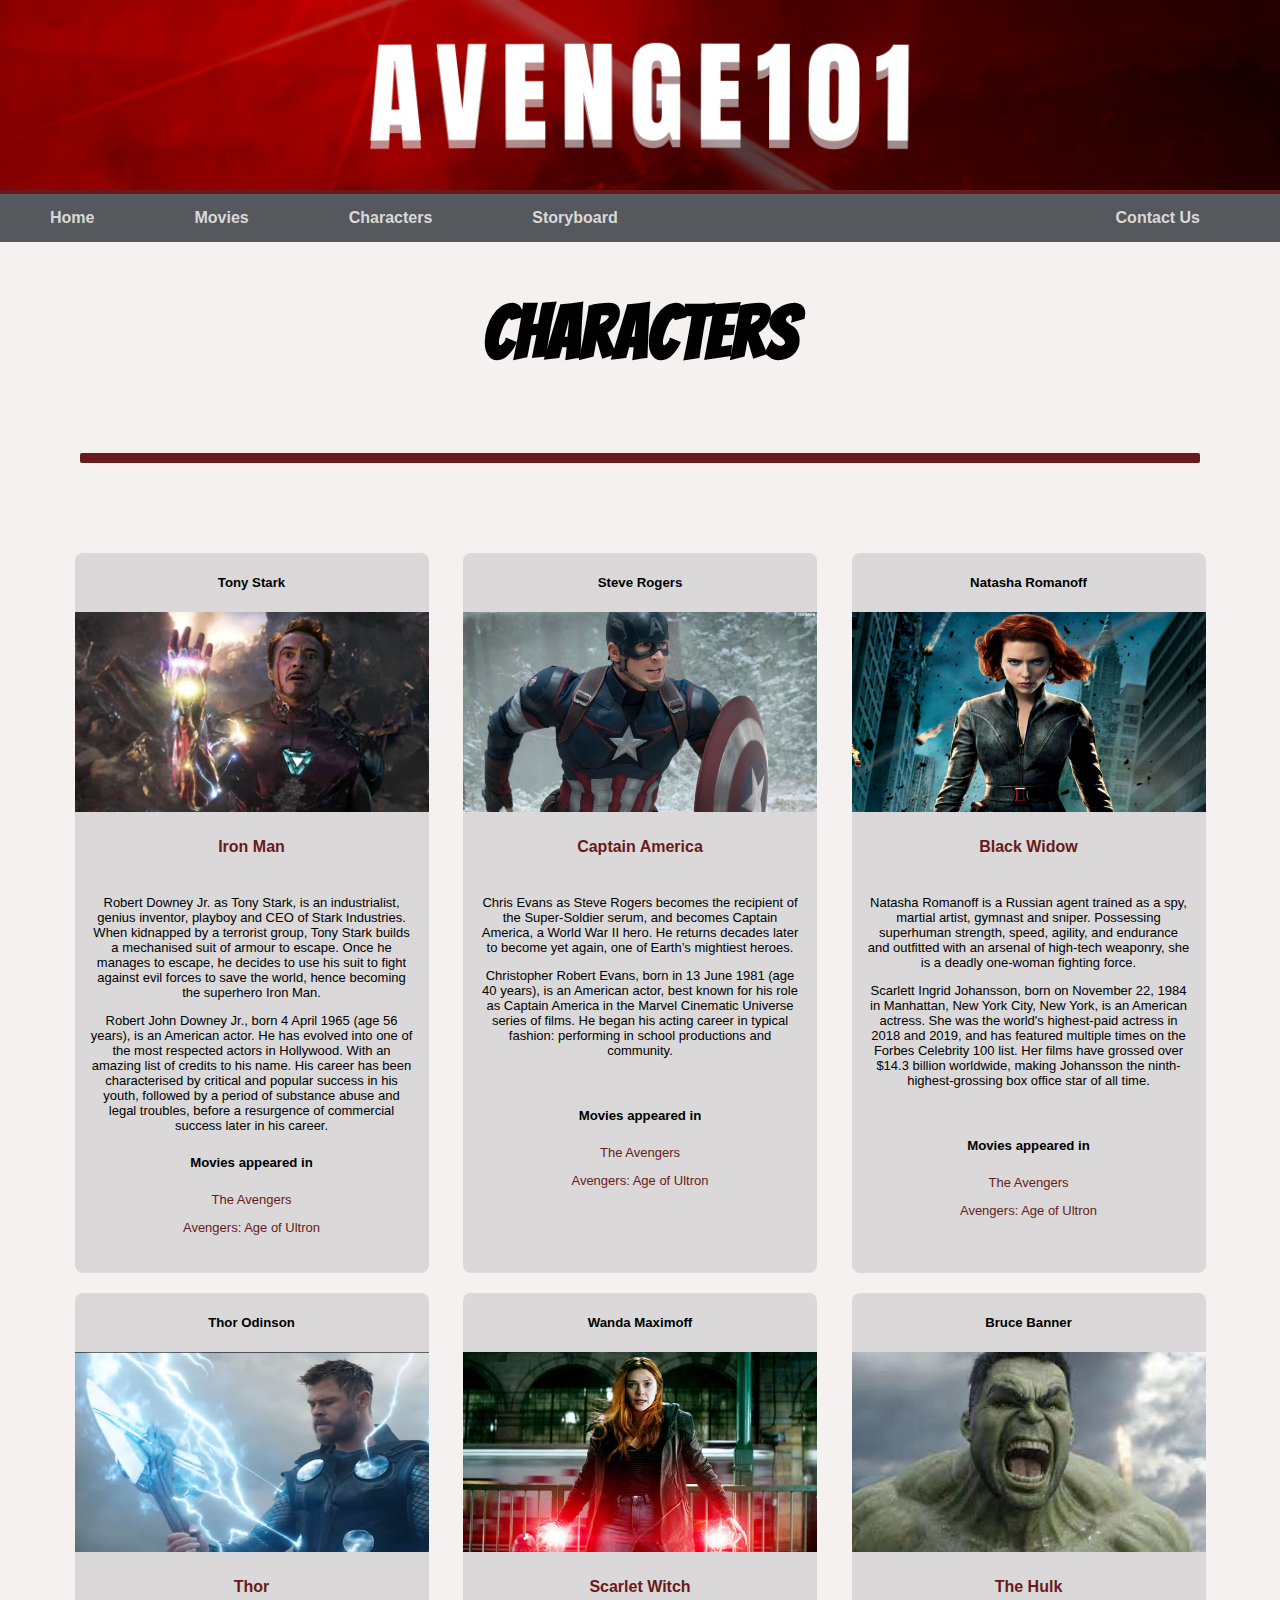
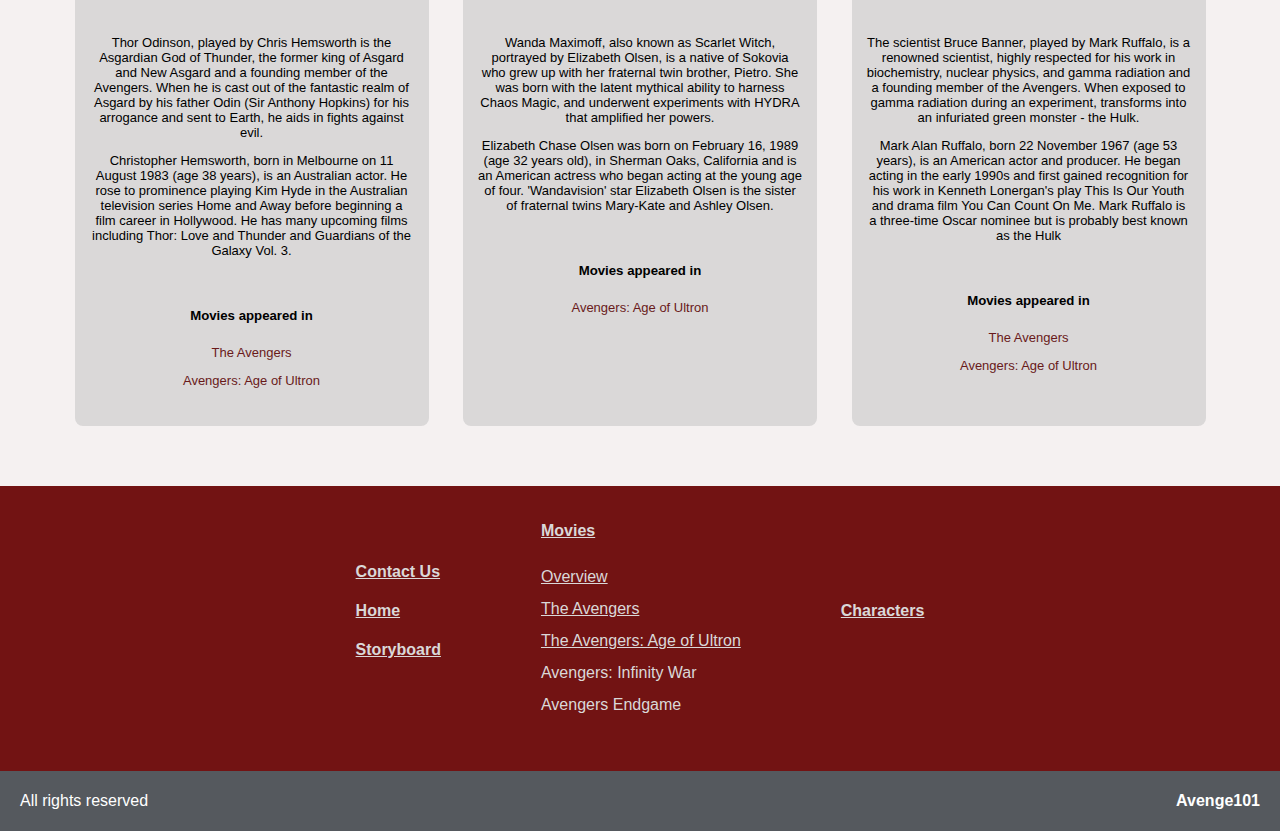
<file: Character.html>
<!DOCTYPE html>
<html lang="en">
<head>
    <meta charset="UTF-8">
    <meta http-equiv="X-UA-Compatible" content="IE=edge">
    <meta name="viewport" content="width=device-width, initial-scale=1.0">
    <title>Avenge 101 - Characters</title>
    <link rel="icon" href="favicon.ico"/>
    <link rel="stylesheet" href="css/pageStyle.css">
    <link rel="stylesheet" href="css/character.css">
    <link rel="stylesheet" href="css/characterPg.css">
</head>
<body>
    <!-- AVENGE101 banner -->
    <div class="banner">
        <img src="images/Avenge101.png" alt="Avenge101Banner" width="100%">
    </div>
  
    <!-- navigation bar -->
    <div class="navbar">
        <a href="index.html">Home</a>
        <!-- dropdown menu for Movies -->
        <div class="dropdown">
            <button class="dropbtn">Movies
              <i class="fa fa-caret-down"></i>
            </button>
            <div class="dropdown-content">
              <a href="Movies.html">Overview</a>
              <a href="Avengers1.html">The Avengers</a>
              <a href="Avengers2.html">Avengers: Age of Ultron</a>
            </div>
        </div>
        <a href="Character.html">Characters</a>
        <a href="Storyboard.html">Storyboard</a>
        <a id="contactNav" href="Contact.html">Contact Us</a>
    </div>
  
    <!-- header -->
    <div class="header1">
        <h1>Characters</h1>
    </div>

    <!-- divider -->
    <div class=divider> </div>

    <!-- character grid for all character cards-->
    <div class="character-grid">

        <!-- iron man character card-->
        <article class="character-card">
            <h5>Tony Stark</h5>
            <a class="character-thumb">
                <img width="100%" height="200px" class="character-thumbnail" src="images/ironman1a.jpg"> 
            </a>
            <h4><a>Iron Man</a> </h4>
            <div class="character-excerpt">
                <p>Robert Downey Jr. as Tony Stark, is an industrialist, genius inventor, playboy and CEO of Stark Industries. When kidnapped by a terrorist group, Tony Stark builds a mechanised suit of armour to escape. Once he manages to escape, he decides to use his suit to fight against evil forces to save the world, hence becoming the superhero Iron Man.</p>
                <p>
                    Robert John Downey Jr., born 4 April 1965 (age 56 years), is an American actor.  He has evolved into one of the most respected actors in Hollywood. With an amazing list of credits to his name. His career has been characterised by critical and popular success in his youth, followed by a period of substance abuse and legal troubles, before a resurgence of commercial success later in his career.
                </p>
                <h5>Movies appeared in</h5>
                <p><a href="Avengers1.html">The Avengers</a></p>
                <p><a href="Avengers2.html">Avengers: Age of Ultron</a></p>
            </div>
        </article>

        <!-- captain america character card -->
        <article class="character-card">
            <h5>Steve Rogers</h5>
            <a class="character-thumb">
                <img width="100%" height="200px" class="character-thumbnail" src="images/cptamerica1a.jpg"> 
            </a>
            <h4><a>Captain America</a> </h4>
            <div class="character-excerpt">
                <p>Chris Evans as Steve Rogers becomes the recipient of the Super-Soldier serum, and becomes Captain America, a World War II hero. He returns decades later to become yet again, one of Earth’s mightiest heroes.</p>
                <p>Christopher Robert Evans, born in 13 June 1981 (age 40 years), is an American actor, best known for his role as Captain America in the Marvel Cinematic Universe series of films. He began his acting career in typical fashion: performing in school productions and community.
                </p>                
                <br>
                <h5>Movies appeared in</h5>
                <p><a href="Avengers1.html">The Avengers</a></p>
                <p><a href="Avengers2.html">Avengers: Age of Ultron</a></p>
            </div>
        </article>

        <!-- black widow character card -->
        <article class="character-card">
            <h5>Natasha Romanoff</h5>
            <a class="character-thumb">
                <img width="100%" height="200px" class="character-thumbnail" src="images/blackwidow1a.jpg"> 
            </a>
            <h4><a>Black Widow</a> </h4>
            <div class="character-excerpt">
                <p>Natasha Romanoff is a Russian agent trained as a spy, martial artist, gymnast and sniper. Possessing superhuman strength, speed, agility, and endurance and outfitted with an arsenal of high-tech weaponry, she is a deadly one-woman fighting force.</p>
                <p>Scarlett Ingrid Johansson, born on November 22, 1984 in Manhattan, New York City, New York, is an American actress. She was the world's highest-paid actress in 2018 and 2019, and has featured multiple times on the Forbes Celebrity 100 list. Her films have grossed over $14.3 billion worldwide, making Johansson the ninth-highest-grossing box office star of all time.</p>
                <br>
                <h5>Movies appeared in</h5>
                <p><a href="Avengers1.html">The Avengers</a></p>
                <p><a href="Avengers2.html">Avengers: Age of Ultron</a></p>
            </div>
        </article>

        <!-- thor character card -->
        <article class="character-card">
            <h5>Thor Odinson</h5>
            <a class="character-thumb">
                <img width="100%" height="200px" class="character-thumbnail" src="images/thor1a.png"> 
            </a>
            <h4><a>Thor</a> </h4>
            <div class="character-excerpt">
                <p>Thor Odinson, played by Chris Hemsworth is the Asgardian God of Thunder, the former king of Asgard and New Asgard and a founding member of the Avengers. When he is cast out of the fantastic realm of Asgard by his father Odin (Sir Anthony Hopkins) for his arrogance and sent to Earth, he aids in fights against evil.</p>
                <P>Christopher Hemsworth, born in Melbourne on 11 August 1983 (age 38 years), is an Australian actor. He rose to prominence playing Kim Hyde in the Australian television series Home and Away before beginning a film career in Hollywood. He has many upcoming films including Thor: Love and Thunder and Guardians of the Galaxy Vol. 3.</P>
                <br>
                <h5>Movies appeared in</h5>
                <p><a href="Avengers1.html">The Avengers</a></p>
                <p><a href="Avengers2.html">Avengers: Age of Ultron</a></p>
            </div>
        </article>

        <!-- wanda character card -->
        <article class="character-card">
            <h5>Wanda Maximoff</h5>
            <a class="character-thumb">
                <img width="100%" height="200px" class="character-thumbnail" src="images/wanda1a.jpg"> 
            </a>
            <h4><a>Scarlet Witch</a> </h4>
            <div class="character-excerpt">
                <p>Wanda Maximoff, also known as Scarlet Witch, portrayed by Elizabeth Olsen, is a native of Sokovia who grew up with her fraternal twin brother, Pietro. She was born with the latent mythical ability to harness Chaos Magic, and underwent experiments with HYDRA that amplified her powers. </p>
                <P>Elizabeth Chase Olsen was born on February 16, 1989 (age 32 years old), in Sherman Oaks, California and is an American actress who began acting at the young age of four. 'Wandavision' star Elizabeth Olsen is the sister of fraternal twins Mary-Kate and Ashley Olsen.</P>
                <br>
                <h5>Movies appeared in</h5>
                <p><a href="Avengers2.html">Avengers: Age of Ultron</a></p>
            </div>
        </article>

        <!-- hulk character card -->
        <article class="character-card">
            <h5>Bruce Banner</h5>
            <a class="character-thumb">
                <img width="100%" height="200px" class="character-thumbnail" src="images/hulk1a.jpg"> 
            </a>
            <h4><a>The Hulk</a> </h4>
            <div class="character-excerpt">
                <p>The scientist Bruce Banner, played by Mark Ruffalo, is a renowned scientist, highly respected for his work in biochemistry, nuclear physics, and gamma radiation and a founding member of the Avengers. When exposed to gamma radiation during an experiment, transforms into an infuriated green monster - the Hulk.</p>
                <p>Mark Alan Ruffalo, born 22 November 1967 (age 53 years), is an American actor and producer. He began acting in the early 1990s and first gained recognition for his work in Kenneth Lonergan's play This Is Our Youth and drama film You Can Count On Me. Mark Ruffalo is a three-time Oscar nominee but is probably best known as the Hulk</p>
                <br>
                <h5>Movies appeared in</h5>
                <p><a href="Avengers1.html">The Avengers</a></p>
                <p><a href="Avengers2.html">Avengers: Age of Ultron</a></p>
            </div>
        </article>

    </div>


    <!-- footer -->
    <div class="footer">
        <!-- footer menu-->
        <div id="footerContent">
            <div class="footer-col">
                <h4><a href="Contact.html">Contact Us</a></h4>
                <h4><a href="index.html">Home</a></h4>
                <h4><a href="Storyboard.html">Storyboard</a></h4>
            </div>
        
            <div class="footer-col">
                <h4><a href="Movies.html">Movies</a></h4>
                <ul class="links">
                    <li>
                        <a href="Movies.html">Overview</a>
                    </li>
                    <li>
                        <a href="Avengers1.html">The Avengers</a>
                    </li>
                    <li>
                        <a href="Avengers2.html">The Avengers: Age of Ultron</a>
                    </li>
                    <li>
                        Avengers: Infinity War
                    </li>
                    <li>
                        Avengers Endgame
                    </li>
                </ul>
            </div>

            <div class="footer-col">
                <h4><a href="Character.html">Characters</a></h4>
            </div>
        </div>
        <!-- footer end -->
        <div id="footerCred">
            <p id="footername">Avenge101</p>
            <p>All rights reserved</p>
        </div>
    </div>
  
</body>
</html>
</file>
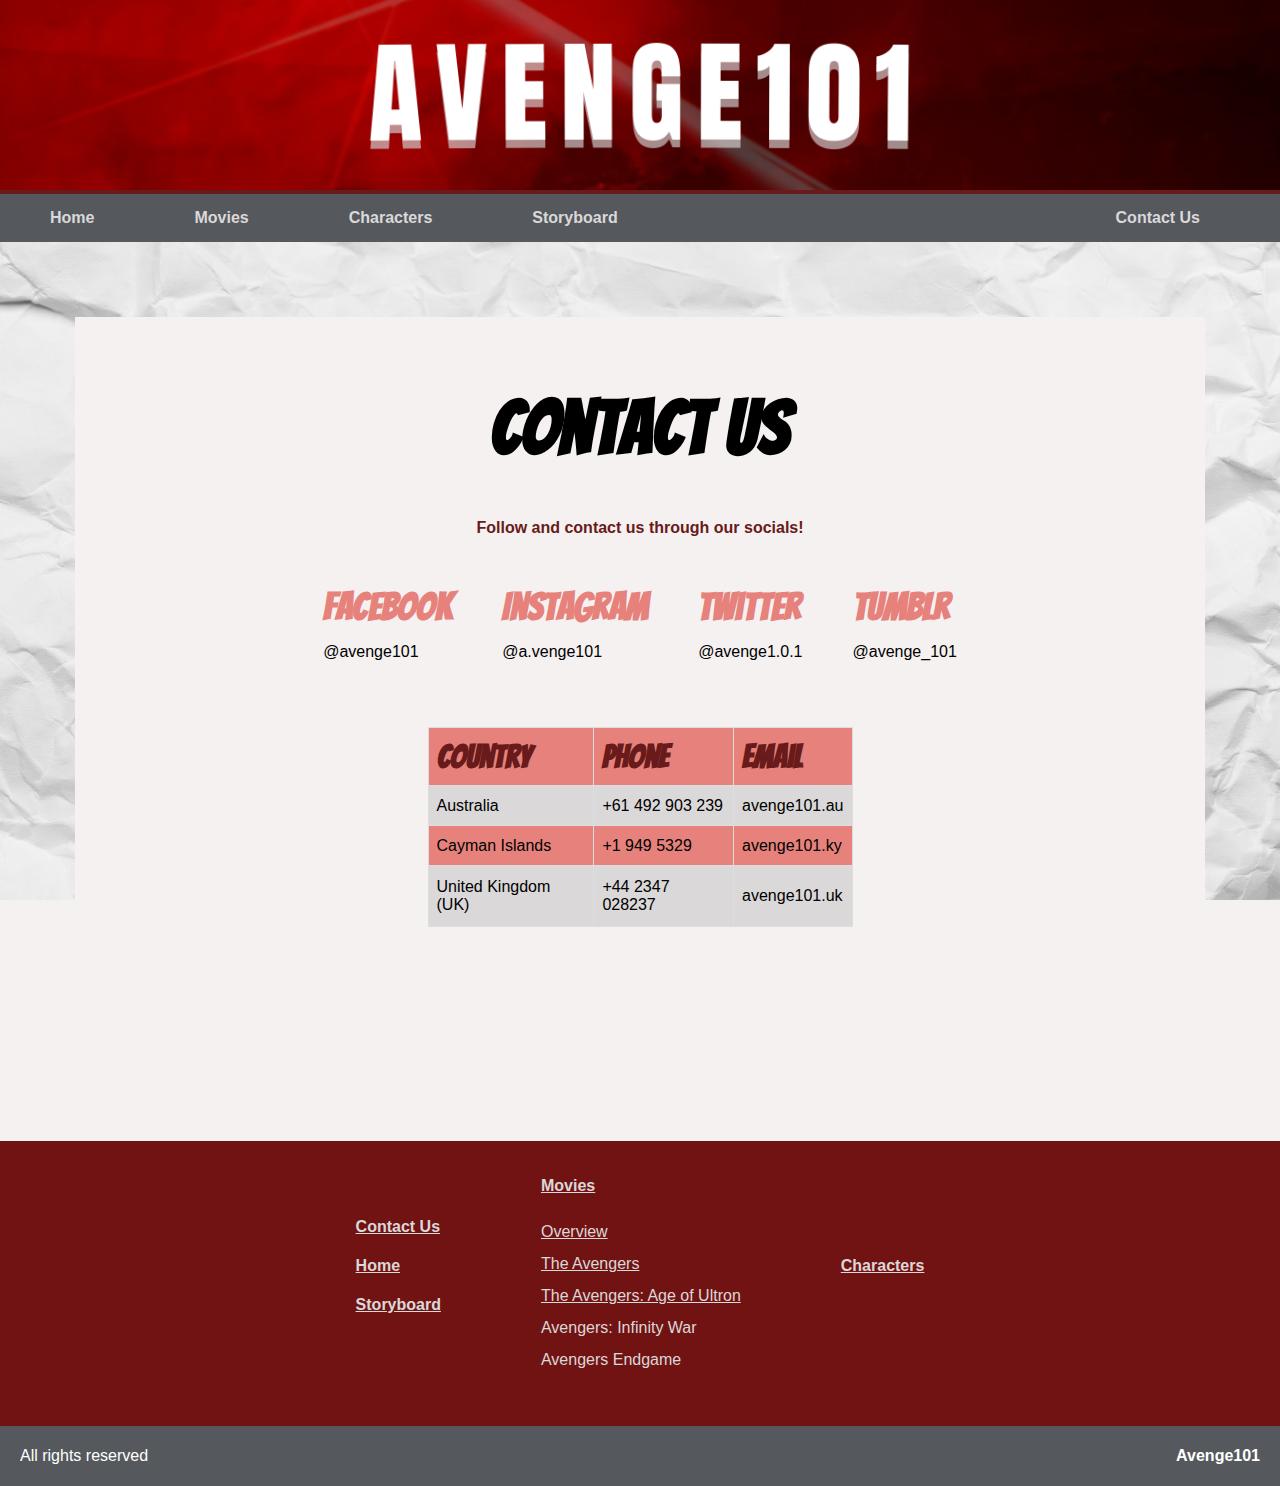
<file: Contact.html>
<!DOCTYPE html>
<html lang="en">
<head>
    <meta charset="UTF-8">
    <meta http-equiv="X-UA-Compatible" content="IE=edge">
    <meta name="viewport" content="width=device-width, initial-scale=1.0">
    <title>Avenge 101 - Contact Us</title>
    <link rel="icon" href="favicon.ico"/>
    <link rel="stylesheet" href="css/pageStyle.css">
    <link rel="stylesheet" href="css/contact.css">
</head>
<body>
    <!-- AVENGE101 banner -->
    <div class="banner">
        <img src="images/Avenge101.png" alt="Avenge101Banner" width="100%">
    </div>
  
    <!-- navigation bar -->
    <div class="navbar">
        <a href="index.html">Home</a>
        <!-- dropdown menu for Movies -->
        <div class="dropdown">
            <button class="dropbtn">Movies
              <i class="fa fa-caret-down"></i>
            </button>
            <div class="dropdown-content">
              <a href="Movies.html">Overview</a>
              <a href="Avengers1.html">The Avengers</a>
              <a href="Avengers2.html">Avengers: Age of Ultron</a>
            </div>
        </div>
        <a href="Character.html">Characters</a>
        <a href="Storyboard.html">Storyboard</a>
        <a id="contactNav" href="Contact.html">Contact Us</a>
    </div>
  
    <div class="allText">

        <!-- header -->
        <div class="myHeader">
            <h1>Contact Us</h1>
            <p>Follow and contact us through our socials!</p>
        </div>
        
        
        <div class="contDetails">
            <!-- various contacts -->
            <div>
                <h3>Facebook</h3>
                <p>@avenge101</p>
            </div>
            <div>
                <h3>Instagram</h3>
                <p>@a.venge101</p>
            </div>
            <div>
                <h3>Twitter</h3>
                <p>@avenge1.0.1</p>
            </div>
            <div>
                <h3>Tumblr</h3>
                <p>@avenge_101</p>  
            </div>  
            
            <!-- phone numbers table -->
            <table>
                <tr id="tableTitle">
                    <th>Country</th>
                    <th>Phone</th>
                    <th>Email</th>
                </tr>
                <tr>
                    <td>Australia</td>
                    <td>+61 492 903 239</td>
                    <td>avenge101.au</td>
                </tr>
                <tr>
                    <td>Cayman Islands</td>
                    <td>+1 949 5329</td>
                    <td>avenge101.ky</td>
                </tr>
                <tr>
                    <td>United Kingdom (UK)</td>
                    <td>+44 2347 028237</td>
                    <td>avenge101.uk</td>
                    </tr>
                </table> 

        </div>

            <br>
            <br>
            <br> 
    </div>
    

    <!-- footer -->
    <div class="footer">
        <!-- footer menu-->
        <div id="footerContent">
            <div class="footer-col">
                <h4><a href="Contact.html">Contact Us</a></h4>
                <h4><a href="index.html">Home</a></h4>
                <h4><a href="Storyboard.html">Storyboard</a></h4>
            </div>
        
            <div class="footer-col">
                <h4><a href="Movies.html">Movies</a></h4>
                <ul class="links">
                    <li>
                        <a href="Movies.html">Overview</a>
                    </li>
                    <li>
                        <a href="Avengers1.html">The Avengers</a>
                    </li>
                    <li>
                        <a href="Avengers2.html">The Avengers: Age of Ultron</a>
                    </li>
                    <li>
                        Avengers: Infinity War
                    </li>
                    <li>
                        Avengers Endgame
                    </li>
                </ul>
            </div>

            <div class="footer-col">
                <h4><a href="Character.html">Characters</a></h4>
            </div>
        </div>
        <!-- footer end -->
        <div id="footerCred">
            <p id="footername">Avenge101</p>
            <p>All rights reserved</p>
        </div>
    </div>
  
</body>
</html>
</file>
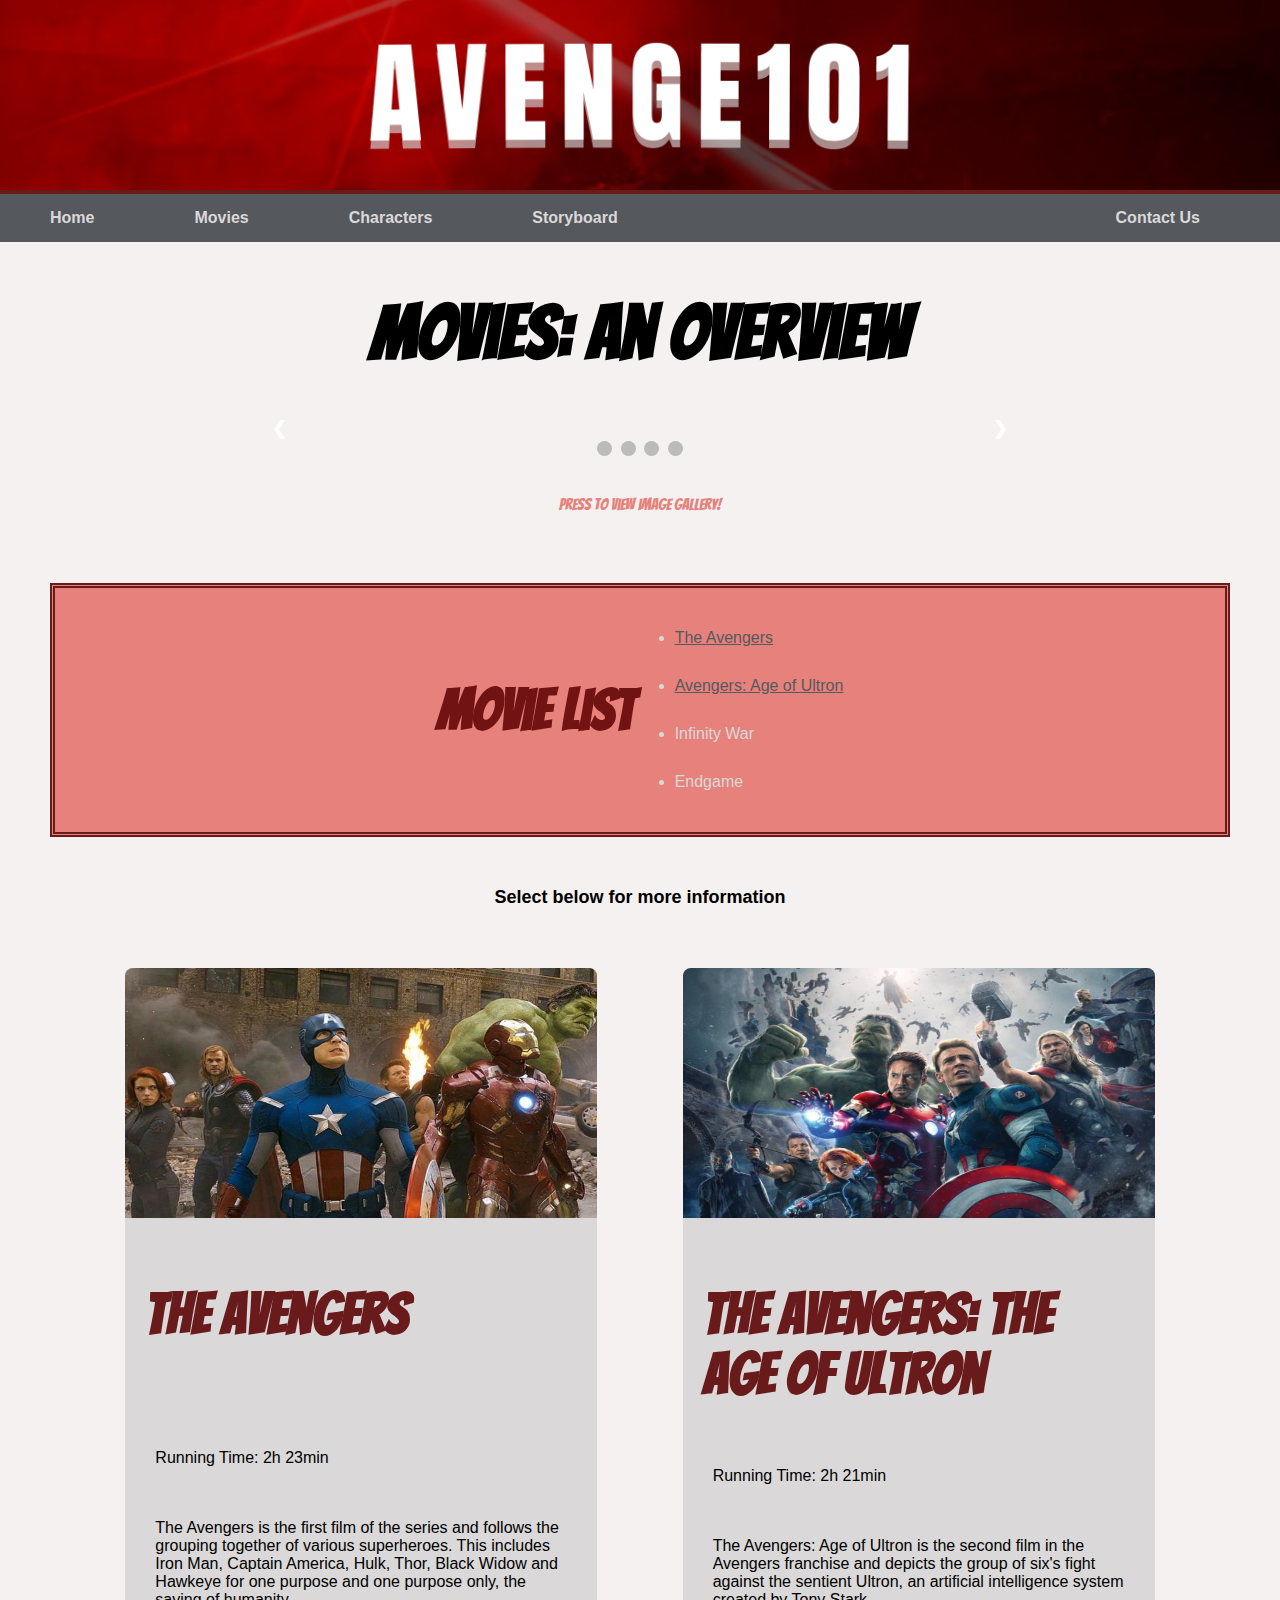
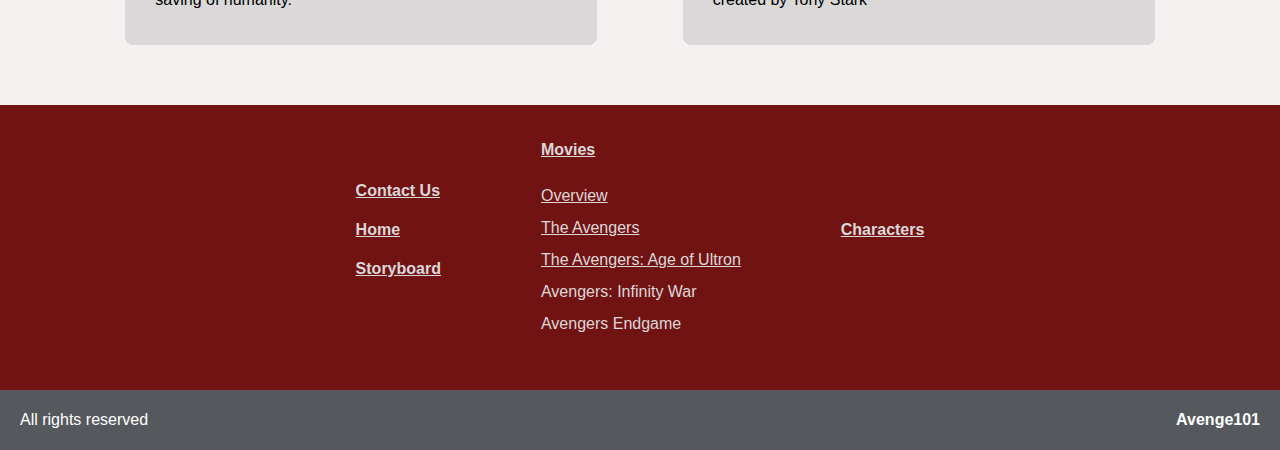
<file: Movies.html>
<!DOCTYPE html>
<html lang="en">
<head>
    <meta charset="UTF-8">
    <meta http-equiv="X-UA-Compatible" content="IE=edge">
    <meta name="viewport" content="width=device-width, initial-scale=1.0">
    <title>Avenge101 - Movies</title>
    <link rel="icon" href="favicon.ico"/>
    <link rel="stylesheet" href="css/pageStyle.css">
    <link rel="stylesheet" href="css/movieStyle.css">
    <script src="myscripts.js"></script>
</head>

<body>
    <!-- AVENGE101 banner -->
    <div class="banner">
        <img src="images/Avenge101.png" alt="Avenge101Banner" width="100%">
    </div>

    <!-- navigation bar -->
    <div class="navbar">
        <a href="index.html">Home</a>
        <!-- dropdown menu for Movies -->
        <div class="dropdown">
            <button class="dropbtn">Movies
              <i class="fa fa-caret-down"></i>
            </button>
            <div class="dropdown-content">
              <a href="Movies.html">Overview</a>
              <a href="Avengers1.html">The Avengers</a>
              <a href="Avengers2.html">Avengers: Age of Ultron</a>
            </div>
        </div>
        <a href="Character.html">Characters</a>
        <a href="Storyboard.html">Storyboard</a>
        <a id="contactNav" href="Contact.html">Contact Us</a>
    </div>

    <!-- header -->
    <h1>Movies: An Overview</h1>

    <!-- image slideshow / carousel -->
    <div class="slideshow-container">

        <!-- images -->
        <div class="mySlides">
        <img src="images/avengers1a.jpg" style="width:100%">
        </div>
    
        <div class="mySlides">
        <img src="images/avengers2a.jpg" style="width:100%">
        </div>

        <div class="mySlides">
        <img src="images/avengers3a.jpg" style="width:100%">
        </div>

        <div class="mySlides">
        <img src="images/avengers4a.jpg" style="width:100%">
        </div>
    
        <!-- buttons (next and previous) -->
        <a class="prev" onclick="plusSlides(-1)">&#10094;</a>
        <a class="next" onclick="plusSlides(1)">&#10095;</a>
    </div>
    <br>
        <!-- dots -->
    <div style="text-align:center">
        <span class="dot" onclick="currentSlide(1)"></span>
        <span class="dot" onclick="currentSlide(2)"></span>
        <span class="dot" onclick="currentSlide(3)"></span>
        <span class="dot" onclick="currentSlide(4)"></span>
    </div>

    <!-- explains how to view images -->
    <p class="explanationText">press to view image gallery!</p>
  
    <!-- list of movies w/ links to respective sites -->
    <div class="list">
        <h2>Movie List</h2>
        <ul>
            <li><a href="Avengers1.html">The Avengers</a></li>
            <li><a href="Avengers2.html">Avengers: Age of Ultron</a></li>
            <li>Infinity War</li>
            <li>Endgame</li>
        </ul>
    </div>
   
    <!-- aids in navigation of websites -->
    <p class="explanationText1">Select below for more information</p>

    <!-- movie cards -->
    <div class="article-grid">

        <!-- The Avengers - movie card -->
        <article class="movie-card">
            <a class="movie-thumb" href="Avengers1.html">
                <img width="100%" height="250px" class="movie-thumbnail" src="images/avengers1a.jpg"> 
            </a>
             <div class="movie-info">
                <h2><a href="Avengers1.html">The Avengers</a> </h2>
             </div>
             <div class="movie-guide-time">
                 <p>Running Time: 2h 23min</p>
             </div>
             <div class="movie-excerpt">
                <p>The Avengers is the first film of the series and follows the grouping together of various superheroes. This includes Iron Man, Captain America, Hulk, Thor, Black Widow and Hawkeye for one purpose and one purpose only, the saving of humanity.</p>
             </div>
        </article>
        
        <!-- The Avengers: Age of Ultron - movie card -->
        <article class="movie-card">
            <a class="movie-thumb" href="Avengers2.html">
                <img width="100%" height="250px" class="movie-thumbnail" src="images/avengers2b"> 
            </a>
             <div class="movie-info">
                <h2><a href="Avengers2.html">The Avengers: the Age of Ultron</a> </h2>
             </div>
             <div class="movie-guide-time">
                 <p>Running Time: 2h 21min</p>
             </div>
             <div class="movie-excerpt">
                <p>The Avengers: Age of Ultron is the second film in the Avengers franchise and depicts the group of six's fight against the sentient Ultron, an artificial intelligence system created by Tony Stark</p>
             </div>
        </article>

    </div>

    <!-- footer -->
    <div class="footer">
        <!-- footer menu-->
        <div id="footerContent">
            <div class="footer-col">
                <h4><a href="Contact.html">Contact Us</a></h4>
                <h4><a href="index.html">Home</a></h4>
                <h4><a href="Storyboard.html">Storyboard</a></h4>
            </div>
        
            <div class="footer-col">
                <h4><a href="Movies.html">Movies</a></h4>
                <ul class="links">
                    <li>
                        <a href="Movies.html">Overview</a>
                    </li>
                    <li>
                        <a href="Avengers1.html">The Avengers</a>
                    </li>
                    <li>
                        <a href="Avengers2.html">The Avengers: Age of Ultron</a>
                    </li>
                    <li>
                        Avengers: Infinity War
                    </li>
                    <li>
                        Avengers Endgame
                    </li>
                </ul>
            </div>

            <div class="footer-col">
                <h4><a href="Character.html">Characters</a></h4>
            </div>
        </div>
        <!-- footer end -->
        <div id="footerCred">
            <p id="footername">Avenge101</p>
            <p>All rights reserved</p>
        </div>
    </div>



</body>
</html>
</file>
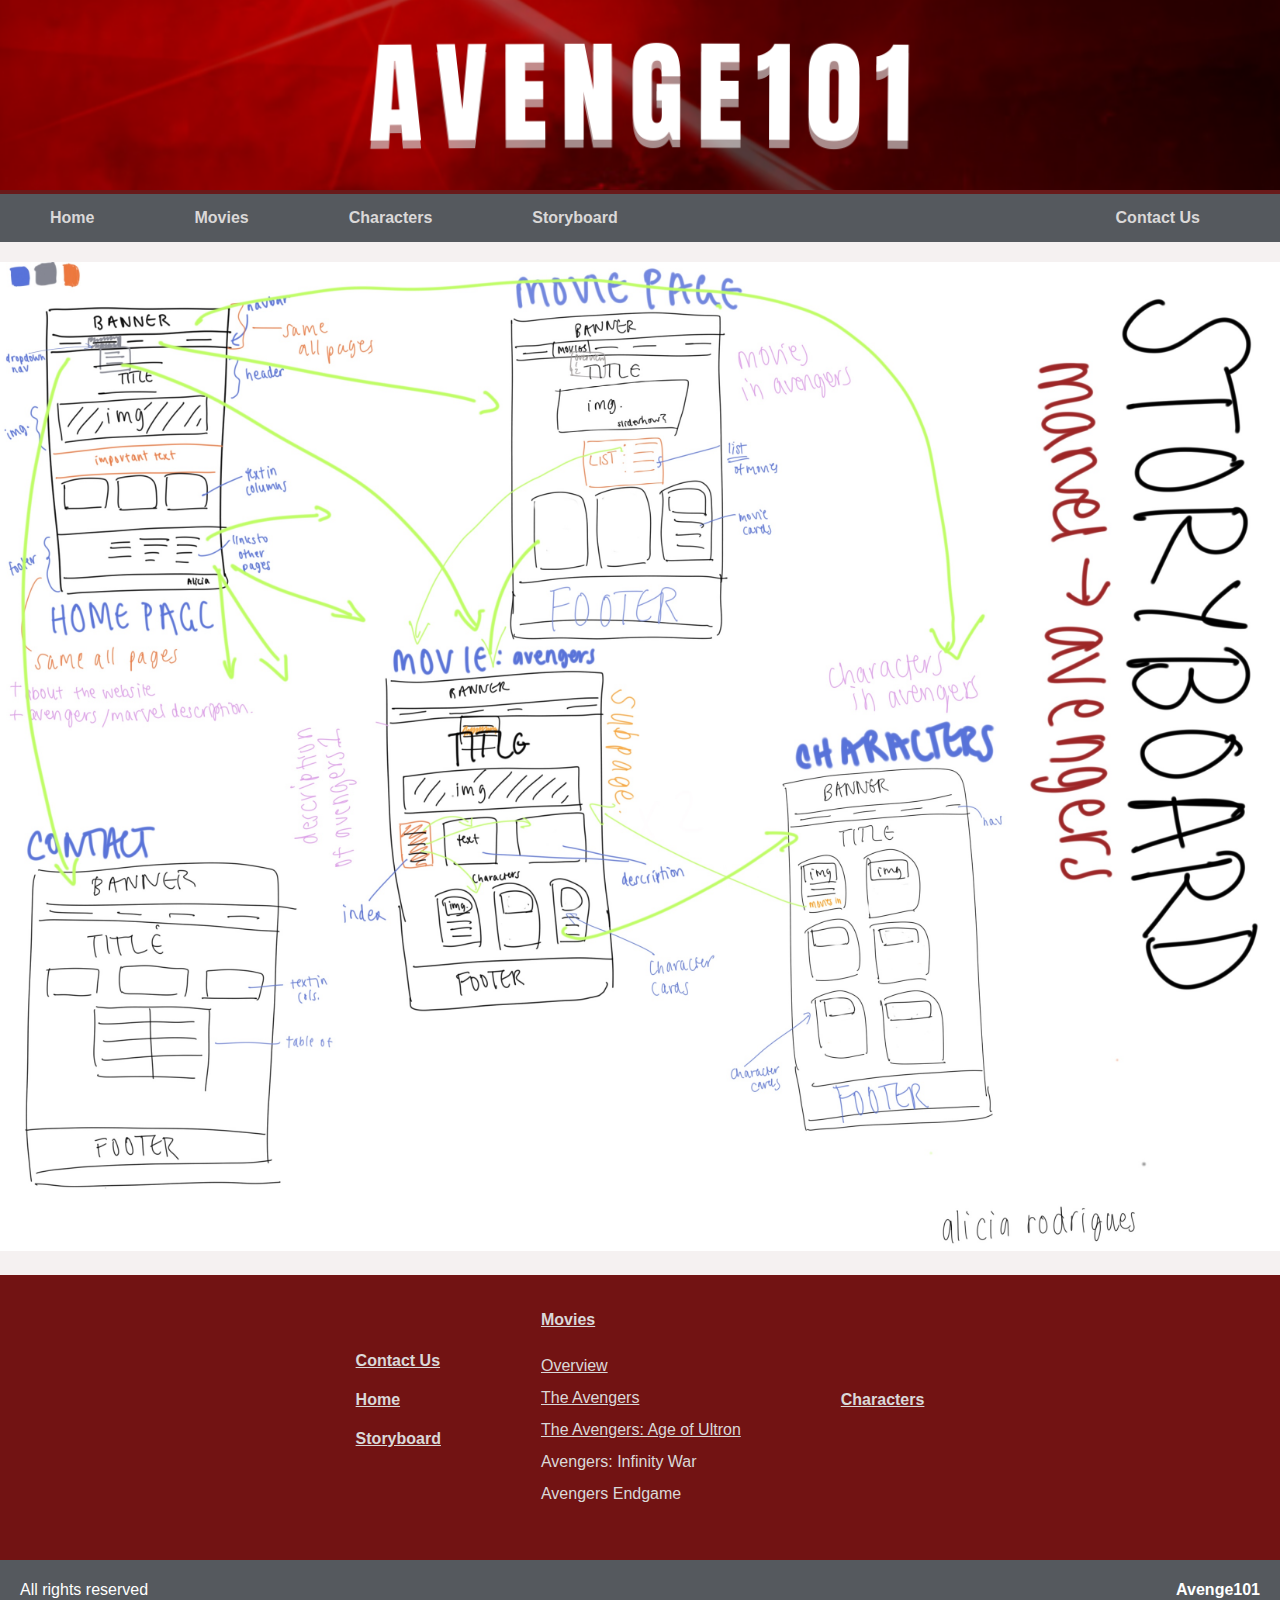
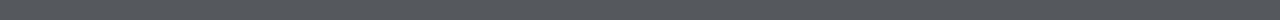
<file: Storyboard.html>
<!DOCTYPE html>
<html lang="en">
<head>
    <meta charset="UTF-8">
    <meta http-equiv="X-UA-Compatible" content="IE=edge">
    <meta name="viewport" content="width=device-width, initial-scale=1.0">
    <title>Storyboard</title>
    <link rel="icon" href="favicon.ico"/>
    <link rel="stylesheet" href="css/pageStyle.css">
</head>
<body>
    <!-- AVENGE101 banner -->
    <div class="banner">
        <img src="images/Avenge101.png" alt="Avenge101Banner" width="100%">
    </div>
  
    <!-- navigation bar -->
    <div class="navbar">
        <a href="index.html">Home</a>
        <!-- dropdown menu for Movies -->
        <div class="dropdown">
            <button class="dropbtn">Movies
              <i class="fa fa-caret-down"></i>
            </button>
            <div class="dropdown-content">
              <a href="Movies.html">Overview</a>
              <a href="Avengers1.html">The Avengers</a>
              <a href="Avengers2.html">Avengers: Age of Ultron</a>
            </div>
        </div>
        <a href="Character.html">Characters</a>
        <a href="Storyboard.html">Storyboard</a>
        <a id="contactNav" href="Contact.html">Contact Us</a>
    </div>
  
    <!-- storyboard -->
    <img src="images/storyboard.jpg" alt="storyboard" width="100%">

    <!-- footer -->
    <div class="footer">
        <!-- footer menu-->
        <div id="footerContent">

            <div class="footer-col">
                <h4><a href="Contact.html">Contact Us</a></h4>
                <h4><a href="index.html">Home</a></h4>
                <h4><a href="Storyboard.html">Storyboard</a></h4>
            </div>
        
            <div class="footer-col">
                <h4><a href="Movies.html">Movies</a></h4>
                <ul class="links">
                    <li>
                        <a href="Movies.html">Overview</a>
                    </li>
                    <li>
                        <a href="Avengers1.html">The Avengers</a>
                    </li>
                    <li>
                        <a href="Avengers2.html">The Avengers: Age of Ultron</a>
                    </li>
                    <li>
                        Avengers: Infinity War
                    </li>
                    <li>
                        Avengers Endgame
                    </li>
                </ul>
            </div>

            <div class="footer-col">
                <h4><a href="Character.html">Characters</a></h4>
            </div>
        </div>
        <!-- footer end -->
        <div id="footerCred">
            <p id="footername">Avenge101</p>
            <p>All rights reserved</p>
        </div>
    </div>
  
</body>
</html>
</file>
<file: css/pageStyle.css>
* {box-sizing:border-box}

/* colour styling */
:root {
  --primaryCol1a : black;
  --primaryCol1b : white;
  --primaryCol2a : rgb(85, 89, 94);
  --primaryCol2b : rgb(218, 216, 216);
  --primaryCol3a : rgb(245, 241, 241);
  --highlight1a : rgb(105, 26, 26);
  --highlight1b : rgb(114, 19, 19);
  --highlight1c : rgb(230, 130, 123);
}

/* fonts */
@font-face {
  font-family: bangersFont;
  src: url(../fonts/Bangers-Regular.ttf);
}

/* basic body formatting */
body {
  font-family: Verdana, sans-serif;
  margin:0;
  background-color: var(--primaryCol3a);
}

/* headings */
h1 {
  font-family: bangersFont;
  font-size: 2cm;
}
h2 {
  font-family: bangersFont;
  font-size: 1.5cm;
  color: var(--highlight1a);
}
h3 {
  font-family: bangersFont;
  font-size: 1.0cm;
  color: var(--highlight1c);
}

/* extra information text styling */
.explanationText {
  text-align: center;
  padding: 20px;
  color: var(--highlight1c);
  font-family: bangersFont;
}

.explanationText1 {
  font-size: large;
  font-weight: bold;
  text-align: center;
}

/* AVENGE101 banner */
.banner {
  background-color: var(--highlight1a);
  height: auto;
  width: auto;
  margin: 0;
  padding: 0;
}

/* Navigation bar styling */
  .navbar {
    overflow: hidden;
    background-color: var(--primaryCol2a);
    font-family: Arial, Helvetica, sans-serif;
    font-weight: bold;
    margin-bottom: 20px;
    margin-top: 0;
    }

  .navbar a {
    float: left;
    font-size: 16px;
    color: var(--primaryCol2b);
    text-align: center;
    padding: 15px 50px;
    text-decoration: none;
    }

  .dropdown {
    float: left;
    overflow: hidden;
  }

  .dropdown .dropbtn {
    font-size: 16px;
    border: none;
    outline: none;
    color: var(--primaryCol2b);
    padding: 15px 50px;
    background-color: inherit;
    font-family: inherit; 
    font-weight: inherit;
    margin: 0; 
    }

  .navbar a:hover, .dropdown:hover .dropbtn {
    background-color: var(--highlight1b);
  }

  .dropdown-content {
    display: none;
    position: absolute;
    background-color: var(--primaryCol2b);
    min-width: 160px;
    box-shadow: 0px 8px 16px 0px rgba(0,0,0,0.2);
    z-index: 1;
  }

    .dropdown-content a {
    float: none;
    color: black;
    padding: 12px 16px;
    text-decoration: none;
    display: block;
    text-align: left;
    font-family: inherit;
    font-weight: normal;
  }

  .dropdown-content a:hover {
    background-color: var(--highlight1a);
  }

  .dropdown:hover .dropdown-content {
    display: block;
  }

  #contactNav {
    float: right;
    padding: 15px 80px;
    text-decoration: none;
  }


/* footer styling */
.footer {
  font-family: Verdana, Geneva, Tahoma, sans-serif;
  margin-bottom: 0px;
  margin-top: 20px;
}

#footerContent {
  background-color: var(--highlight1b);
  color: var(--primaryCol2b);
  display: flex;
  flex-flow: row wrap;
  justify-content: center;
  align-items: center;
  gap: 100px;
  padding-top: 15px;
  padding-left: 20px;
  padding-right: 20px;
  padding-bottom: 50px;
}

.footer a {
  color: var(--primaryCol2b);
  padding: 0;
  margin: 0;
}

.links {
  list-style: none;
  margin: 0;
  padding: 0;
  line-height: 2;
}

#footerCred {
  margin: 0;
  background-color: var(--primaryCol2a);
  color: var(--primaryCol1b);
  width: 100%;
  padding: 5px 20px 5px;
}

#footername {
  float: right;
  font-weight: bold; 
}
</file>
<file: css/indexStyle.css>
/* heading styling */
body h1, h2, h3 {
    text-align: center;
    margin: 10px;
}
h2 {
    font-size: 1.0cm;
}

/* AVENGE101 banner */
.banner {
    background-color: var(--highlight1a);
    height: auto;
    width: auto;
    margin: 0;
    padding: 0;
    text-align: center;
    overflow: hidden;
    
  }

/* image grid */
    .row {
        display: flex;
        flex-wrap: wrap;
        padding: 0 4px;
        margin: 50px;
    }

     .column {
        flex: 25%;
        max-width: 25%;
        padding: 0 4px;
    }
    
    .column img {
        margin-top: 8px;
        vertical-align: middle;
        width: 100%;
    }
    
    /* Responsive layout */
    @media screen and (max-width: 800px) {
        .column {
        flex: 50%;
        max-width: 50%;
        }
    }
    
    @media screen and (max-width: 600px) {
        .column {
        flex: 100%;
        max-width: 100%;
        }
    }

#HomeSlogan {
    text-align: center;
    padding: 100px;
    padding-top: 30px;
    padding-bottom: 30px;
    background-color: var(--highlight1a);
    color: var(--primaryCol2b);
}
#HomeSlogan p {
    font-size: large;
}

.mainFlex {
    display : flex;
    flex-flow: row wrap;
    gap : 30px;
    padding-bottom: 0px;
    margin: 50px;
    margin-bottom: 0px;
    align-items: center;
    justify-content: space-evenly;
}
.mainFlex h2 {
    margin: 5px;
}
.infoHome {
    width: 30%;
    min-width: 350px;
}
.divider {
    position: relative;
    height: 5px;
    border-style: solid;
    border-left: transparent;
    border-right: transparent;
    border-width: thick;
    margin: 80px;
    border-radius: 2px;
    color: var(--highlight1a);
    padding-top: 0;
}
</file>
<file: css/Avengers1.css>
/* heading styling */
body h1, h2 {
    text-align: center;
    margin: 50px;
}

/* divider */
.divider {
    position: relative;
    height: 5px;
    border-style: solid;
    border-left: transparent;
    border-right: transparent;
    border-width: thick;
    margin-left: 80px;
    margin-right: 80px;
    margin-bottom: 50px;
    border-radius: 2px;
    color: var(--highlight1a);
    padding-top: 0;
}

/* image grid */
.row {
    display: flex;
    flex-wrap: wrap;
    padding: 0 4px;
  }

  .column {
    flex: 25%;
    max-width: 25%;
    padding: 0 4px;
  }
  
  .column img {
    margin-top: 8px;
    vertical-align: middle;
    width: 100%;
  }
  
  /* Responsive layout*/
  @media screen and (max-width: 800px) {
    .column {
      flex: 50%;
      max-width: 50%;
    }
  }
   
  @media screen and (max-width: 600px) {
    .column {
      flex: 100%;
      max-width: 100%;
    }
  }

/* 
*
main content
*
*/

.mainContainer {
    padding: 25px;
    padding-left: 10px;
    padding-bottom: 0px;
    padding-top: 40px;
}

#index {
    display: flex;
    justify-content: center;
    align-items: center;
    text-align: center; 
    float: left;
    background-color: var(--highlight1b);
    color: var(--primaryCol1b);
    width : 180px;
    height : 400px;
    margin: 20px;
    padding: 10px;
}

#index ul {
    list-style: none;
    margin: 0;
    padding: 0;
    line-height: 3;
}

#index li a {
    text-decoration: none;
    color: var(--primaryCol1b);
    font-size: xx-large;
    font-family: bangersFont;   
}

/* description and sales */
#body1 {
    display : flex;
    flex-flow: row wrap;
    gap : 30px;
    padding-bottom: 10px; 
    justify-content: center;
    align-items: center;
}

#body1 h3 {
    text-align: center;
    font-weight: bold;
}

#descriptionCont {
    padding: 10px;
    padding-top: 0px;
    width: 500px;
}
#salesCont {
    padding: 10px;
    padding-top: 0px;
    width: 500px;
}
#salesCont img {
    width : 90%;
    float: right;
    margin: 10px;
}

/* character */
#charactersCont {
    text-align: center;
    margin: 50px;
    margin-top: 0;
}

#charactersCont a {
    text-decoration: none;
    color: inherit;
}

/* footer */
.footer {
    margin-top: 0;
}
.footerContent {
    margin-top: 0;
}
</file>
<file: css/character.css>
/* character card grid*/

.character-grid {
    display: flex;
    flex-flow: row wrap;
    justify-content: space-evenly;
    align-items: stretch;
    align-content: center;
    margin: 50px;
}

/* character cards styling */
.character-card {
    background: var(--primaryCol2b);
    color: var(--primaryCol1a);
    border-radius: 8px;
    overflow: auto;
    display: flex;
    flex-direction: column;
    float: left;
    min-width: 250px;
    width: 20%;
    margin: 10px;
}

.character-card a {
    color: var(--highlight1a);
    text-decoration: none;
}

.character-thumb {
    display: block;
    margin: 0;
}
.character-thumb img .character-thumbnail {
    width: 100%;
    height: auto;
    display: block;
}

.character-excerpt{
    margin: 0 10px 20px;
    padding: 5px;
    font-size: small;
}
</file>
<file: css/Avengers2.css>
/* For Avenrger: Age of Ultron, this styling sheet mist be used with Avengers1.css */

#index {
    height: 300px;
}

/* images using grid */
.galleryCont {
    width: 90%;
    display: flex;
    margin: auto;
    justify-content: center;
    align-items: center;
}
.gallery {
    display: grid;
    grid-template-columns: repeat(4, auto);
    grid-template-rows: repeat(2, auto);
    grid-gap: 10px; 
  }
  
  .gallery__img {
    width: 100%;
    height: 100%;
  }
  
  .gallery__item--1 {
    grid-column-start: 1;
    grid-column-end: 3;
    grid-row-start: 1;
    grid-row-end: 3;
  }
  
  .gallery__item--2 {
    grid-column-start: 3;
    grid-column-end: 5;
    grid-row-start: 1;
    grid-row-end: 3;
  }


#charactersCont h3 {
    margin: 20px;
}

.row {
    padding: 30px;
}

.footer {
    margin-top: 60px;
}
</file>
<file: css/characterPg.css>
/* divider styling */
.divider {
    position: relative;
    height: 5px;
    border-style: solid;
    border-left: transparent;
    border-right: transparent;
    border-width: thick;
    margin: 80px;
    border-radius: 2px;
    color: var(--highlight1a);
    padding-top: 0;
}

.header1 {
    text-align: center;
}

/* character cards (grid) styling */
.character-grid {
    text-align: center;
}

.character-grid h5 {
    font-size: 0.35cm;
}

.character-card {
    min-width: 300px;
    width: 30%;
    margin: 10px;
}
</file>
<file: css/contact.css>
/* background image for whole page */
body {
    background-image: url('../images/paperbkgd.jpg');
    background-repeat: no-repeat;
    background-attachment: fixed;
    background-size: 100% 100%;
  }

.allText {
    background-color: var(--primaryCol3a);
    margin: 75px;
    padding: 20px;
}

/* heading */
.myHeader {
    text-align: center;
}
.myHeader p {
    color: var(--highlight1a);
    font-weight: bolder;
}

h3 {
    margin-top: 10px;
    margin-bottom: 5px;
}

.contDetails {
    display: flex;
    flex-flow: row wrap;
    gap: 50px;
    padding: 20px;
    justify-content: center;
    margin: 100px;
    margin-bottom: 20px;
    margin-top: 20px;
}

/* phone number table styling */
table {
    font-family: inherit;
    border-collapse: collapse;
    width: 50%;
    height: 200px;
    margin-left: auto;
    margin-right: auto;
  }
  
  td, th {
    border: 1px solid #dddddd;
    text-align: left;
    padding: 8px;
  }
/* coloured rows (alternating) */
  tr:nth-child(odd) {
    background-color: var(--highlight1c);
  }
  tr:nth-child(even) {
    background-color: var(--primaryCol2b);
  }

#tableTitle {
    font-weight: bolder;
    font-size: xx-large;
    font-family: bangersFont;
    color: var(--highlight1a);
}

.footer {
    margin-top: 100px;
}
</file>
<file: css/movieStyle.css>
body h1 {
    text-align: center;
    margin: 50px;
}

/* 
*
image carousel
*
*/
    .slideshow-container {
    max-width: 60%;
    position: relative;
    margin: auto;
    }

    .mySlides {
    display: none;
    }

    /* Next & previous buttons */
    .prev, .next {
    cursor: pointer;
    position: absolute;
    top: 50%;
    width: auto;
    margin-top: -22px;
    padding: 16px;
    color: white;
    font-weight: bold;
    font-size: 18px;
    transition: 0.6s ease;
    border-radius: 0 3px 3px 0;
    user-select: none;
    }

    /* next button positioning */
    .next {
    right: 0;
    border-radius: 3px 0 0 3px;
    }

    /* buttons hover */
    .prev:hover, .next:hover {
    background-color: rgba(0,0,0,0.5);
    }

    /* indicators */
    .dot {
    cursor: pointer;
    height: 15px;
    width: 15px;
    margin: 0 2px;
    background-color: #bbb;
    border-radius: 50%;
    display: inline-block;
    transition: background-color 0.6s ease;
    }

    .active, .dot:hover {
    background-color: #717171;
    }

/* 
*
body
*
*/

/* movie list styling */
.list {
    display: flex;
    justify-content: center;
    align-items: center;
    margin: 20px;
    padding: 10px;
    line-height: 0.5in;
    width: auto;
    background-color: var(--highlight1c);
    color: var(--primaryCol2b);
    margin: 50px;
    border: double;
    border-color: var(--highlight1a);
    border-width: thick;
}

.list h2 {
    color: var(--highlight1b);
}
.list a {
    color: var(--primaryCol2a);
}

/* Movie card styling */

.article-grid {
    display: flex;
    flex-flow: row wrap;
    justify-content: space-evenly;
    align-items: stretch;
    align-content: center;
    margin: 50px;

}

.movie-card {
    background: var(--primaryCol2b);
    color: var(--primaryCol1a);
    border-radius: 8px;
    overflow: auto;
    display: flex;
    flex-direction: column;
    float: left;
    min-width: 450px;
    width: 40%;
    margin: 10px;
}

.movie-card a {
    color: var(--highlight1a);
    text-decoration: none;
}

.movie-thumb {
    display: block;
    margin-bottom: 15px;
}
.movie-thumb img .movie-thumbnail {
    width: 100%;
    height: auto;
    display: block;
}
.movie-info {
    display: flex;
    flex-direction: column;
    flex: 1;
    padding: 20px; 
    padding-bottom: 0px;
    padding-top: 0px;
}
.movie-guide-time, .movie-excerpt{
    margin: 0 10px 20px;
    padding: 20px;
    padding-bottom: 0px;
    padding-top: 0px;
}
</file>
